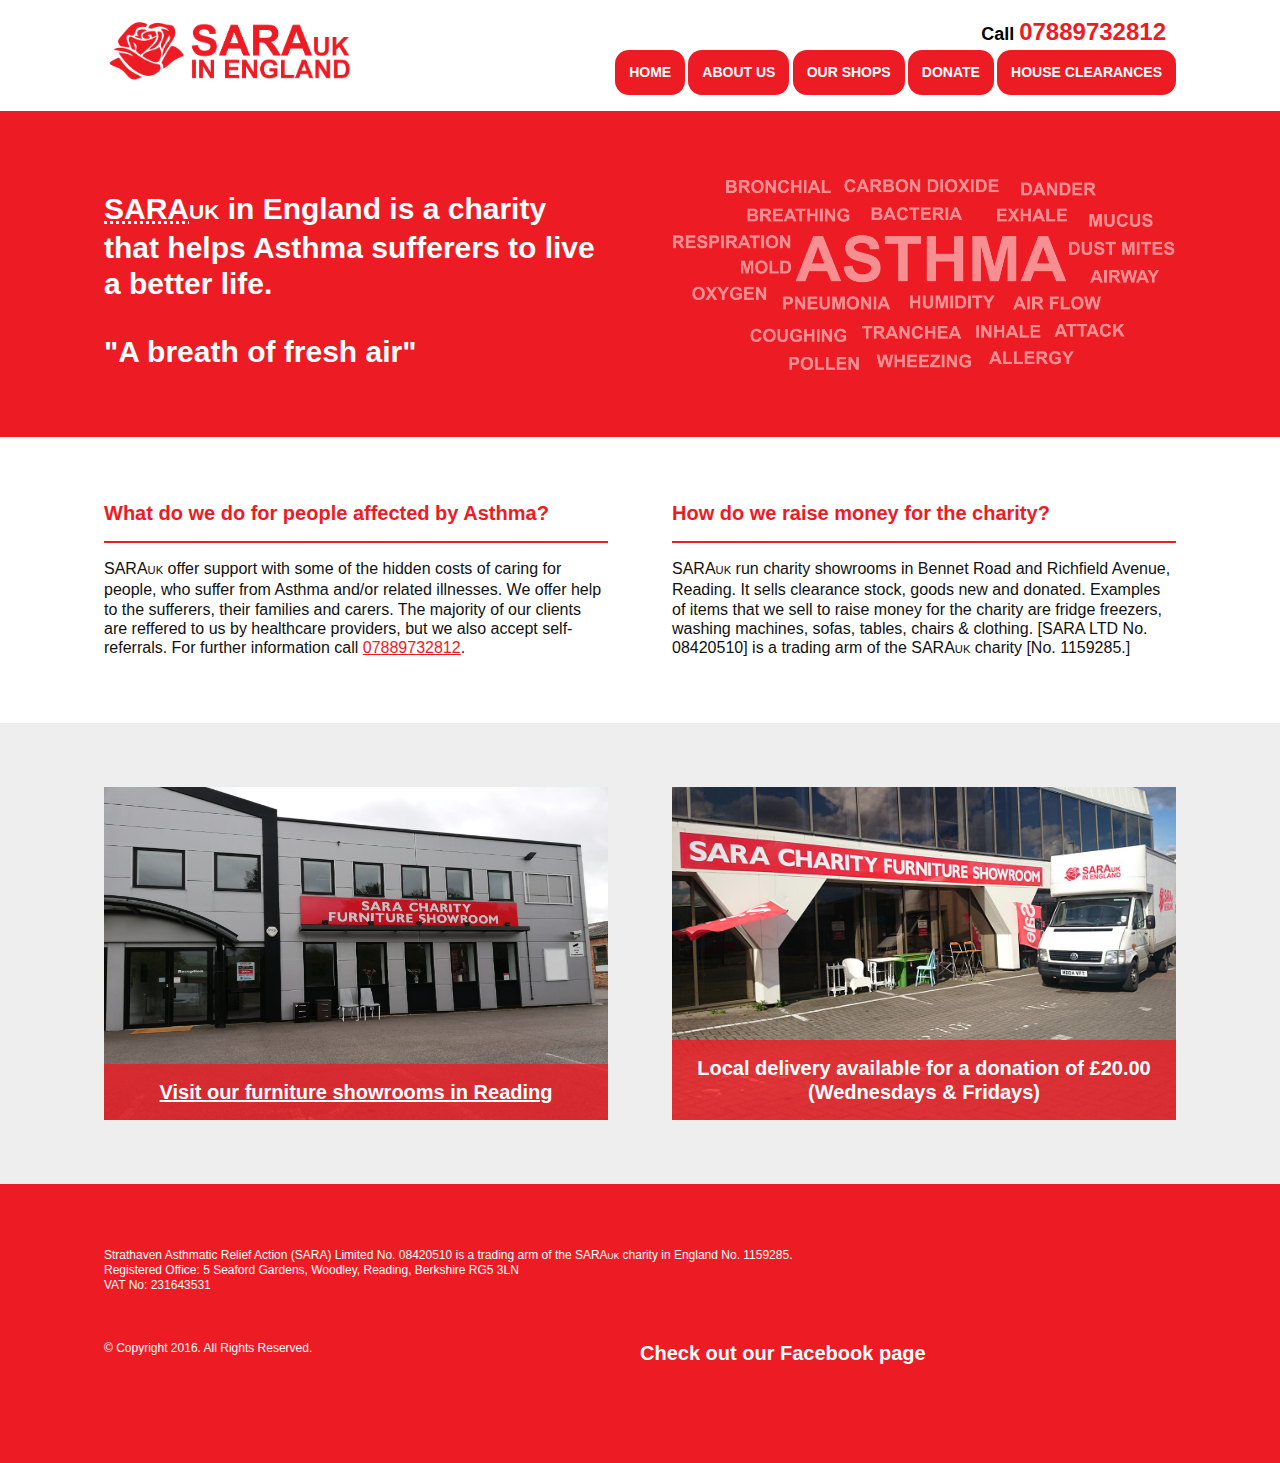
<file: index.html>
<!DOCTYPE html>
<html lang="en-GB">
<head>
    <meta charset="utf-8">
    <title>SARA UK in England - The charity that supports Asthma sufferers, their carers and families. </title>
    <meta name="description" content="#{content}"/>
    <meta http-equiv="X-UA-Compatible" content="IE=edge,chrome=1">
    <meta name="viewport" content="width=device-width, initial-scale=1.0, maximum-scale=1.0, user-scalable=no">
    <meta name="mobile-web-app-capable" content="yes">
    <!--[if lte IE 9]>
    <meta http-equiv="refresh" content="0;url=/error/upgradebrowser/"><![endif]-->
    <link rel="icon" href="./sara-uk-in-england-favicon.ico">
    <link rel="shortcut" href="./sara-uk-england-icon-57x57.png">
    <link rel="apple-touch-icon-precomposed" sizes="114x114" href="./sara-uk-england-icon-114x114.png">
    <link rel="apple-touch-icon-precomposed" sizes="72x72" href="./sara-uk-england-icon-72x72.png">
    <link rel="apple-touch-icon-precomposed" href="./sara-uk-england-icon-57x57.png">
    <link rel="stylesheet" href="./sources/css/styles.min.css"><link rel="stylesheet" href="https://use.fontawesome.com/releases/v5.3.1/css/all.css" integrity="sha384-mzrmE5qonljUremFsqc01SB46JvROS7bZs3IO2EmfFsd15uHvIt+Y8vEf7N7fWAU" crossorigin="anonymous">
    <link rel="stylesheet" href="https://use.fontawesome.com/releases/v5.3.1/css/all.css" integrity="sha384-mzrmE5qonljUremFsqc01SB46JvROS7bZs3IO2EmfFsd15uHvIt+Y8vEf7N7fWAU" crossorigin="anonymous">

    <!-- Last Update 12/09/2018 -->

</head>
<body class="horizontal fixed" id="home">
<div id="detectDevice" hidden></div>
<div id="cookieNotice"></div>
<div id="hamburgerNavDimmer"></div>
<div id="hamburgerNav">
    <nav>
        <ul>
            <li class="first"><a href="./" title="Home page">Home</a></li>
            <li><a href="./about-us.html" title="About Us page">About Us</a></li>
            <li><a href="./our-shops.html" title="Our Shop page">Our Shops</a></li>
            <li><a href="./donate.html" title="Donate page">Donate</a></li>
            <li><a href="./house-clearances.html" title="House Clearances page">House Clearances</a></li>
        </ul>
    </nav>
</div>
<div id="body">
    <div class="row" id="pageHeader">
        <header class="contain">
            <div class="column margin-0 s-span-6 m-span-4 l-span-3 xl-span-3" id="logo">
                <div class="content"><a href="./" title="Home page"><img src="./sources/images/sara-uk-england-logo.png"
                                                                         width="300" alt="SARA UK in England Logo"></a>
                </div>
            </div>
            <div class="column margin-0 s-span-6 m-span-8 l-span-9 xl-span-9">
                <div class="content">
                    <div id="contact">
                        <div class="icon s-show m-show l-hide xl-hide" id="hamburger"></div>
                        <a class="icon s-show m-hide l-hide xl-hide" id="tel" href="tel:+447882437140"></a><span
                            class="s-hide m-show l-show xl-show">Call <a
                            href="tel:+447889732812">07889732812</a></span>
                    </div>
                    <div class="s-hide m-hide l-show xl-show" id="mainNav">
                        <div class="nav">
                            <ul>
                                <li class="first"><a href="./" title="Home page">Home</a></li>
                                <li><a href="./about-us.html" title="About Us page">About Us</a></li>
                                <li><a href="./our-shops.html" title="Our Shop page">Our Shops</a></li>
                                <li><a href="./donate.html" title="Donate page">Donate</a></li>
                                <li><a href="./house-clearances.html" title="House Clearances page">House Clearances</a>
                                </li>
                            </ul>
                        </div>
                    </div>
                </div>
            </div>
        </header>
    </div>
    <div id="page">
        <main>
            <div class="row" id="banner">
                <div class="contain">
                    <div class="column float-right l-span-6 xl-span-6">
                        <div class="content"><img src="./sources/images/asthma-word-cloud.png" alt="Asthma Word Cloud">
                        </div>
                    </div>
                    <div class="column l-span-6 xl-span-6">
                        <div class="content">
                            <h1><abbr title="Strathaven Asthmatic Relief Action">SARA</abbr><span class="uk">UK</span>
                                in England is a charity that helps Asthma sufferers to live a better life. <span
                                        style="display:block;height:2rem"></span>
                                "A breath of fresh air"
                            </h1>
                        </div>
                    </div>
                </div>
            </div>
            <div class="row" id="intro">
                <div class="contain">
                    <div class="column m-span-6 l-span-6 xl-span-6">
                        <div class="content">
                            <h2 class="h1">What do we do for people affected by Asthma?</h2>
                            <p>SARA<span class="uk">UK</span> offer support with some of the hidden costs of caring for
                                people, who suffer from Asthma and/or related illnesses. We offer help to the sufferers,
                                their families and carers. The majority of our clients are reffered to us by healthcare
                                providers, but we also accept self-referrals. For further information call <a
                                        href="tel:+447889732812">07889732812</a>.

                            </p>
                        </div>
                    </div>
                    <div class="column m-span-6 l-span-6 xl-span-6">
                        <div class="content">
                            <h2 class="h1">How do we raise money for the charity?</h2>
                            <p>SARA<span class="uk">UK</span> run charity showrooms in Bennet Road and Richfield Avenue, Reading. It sells
                                clearance stock, goods new and donated. Examples of items that we sell to raise money
                                for the charity are fridge freezers, washing machines, sofas, tables, chairs &amp;
                                clothing. [SARA LTD No. 08420510] is a trading arm of the SARA<span class="uk">UK</span>
                                charity [No. 1159285.]</p>
                        </div>
                    </div>
                </div>
            </div>
            <div class="row" id="promote">
                <div class="contain">
                    <div class="column m-span-6 l-span-6 xl-span-6" id="visit">
                        <div class="content">
                            <aside>
                                <div class="aspect-ratio-6x4"><img
                                        src="./sources/images/richfield-showroom-front.jpg"
                                        alt="Front of Bennet Road Furniture Showroom">
                                    <div class="box overlay-bottom">
                                        <h1 class="center"><a href="./our-shops.html"
                                                              title="Furniture Showrooms">Visit our furniture
                                            showrooms in Reading</a></h1>
                                    </div>
                                </div>
                            </aside>
                        </div>
                    </div>
                    <div class="column m-span-6 l-span-6 xl-span-6" id="delivery">
                        <div class="content">
                            <aside>
                                <div class="aspect-ratio-6x4"><img src="./sources/images/van.jpg"
                                                                   alt="SARA Delivery Van">
                                    <div class="box overlay-bottom">
                                        <h1 class="center">Local delivery available for a donation of £20.00 (Wednesdays
                                            &amp; Fridays)</h1>
                                    </div>
                                </div>
                            </aside>
                        </div>
                    </div>
                </div>
            </div>
        </main>
    </div>
    <div class="row" id="pageFooter">
        <footer class="contain">
            <div class="column m-span-6 l-span-6 xl-span-9" id="company">
                <div class="content"><span class="p">Strathaven Asthmatic Relief Action (SARA) Limited No. 08420510 is a trading arm of the SARA<span
                        class="uk">UK</span> charity in England No. 1159285. <br>Registered Office: 5 Seaford Gardens, Woodley, Reading, Berkshire RG5 3LN <br>VAT No: 231643531</span>
                </div>
            </div>
            <div class="column m-span-6 l-span-6 xl-span-6" id="copyright">
                <div class="content">
                    <p>&copy; Copyright 2016. All Rights Reserved.</p>
                </div>
            </div>
            <div class="column m-span-6 l-span-6 xl-span-6">
                <div class="facebook">
                    <h2 style="color:white">Check out our Facebook page</h2>
                    <a href="https://www.facebook.com/saraukcharity/" target=_blank><i class="fab fa-10x fa-facebook-square"></i></a>
                </div>
            </div>
        </footer>
    </div>
</div>
<script async src="./sources/js/core.min.js"></script>
</body>
</html>
</file>
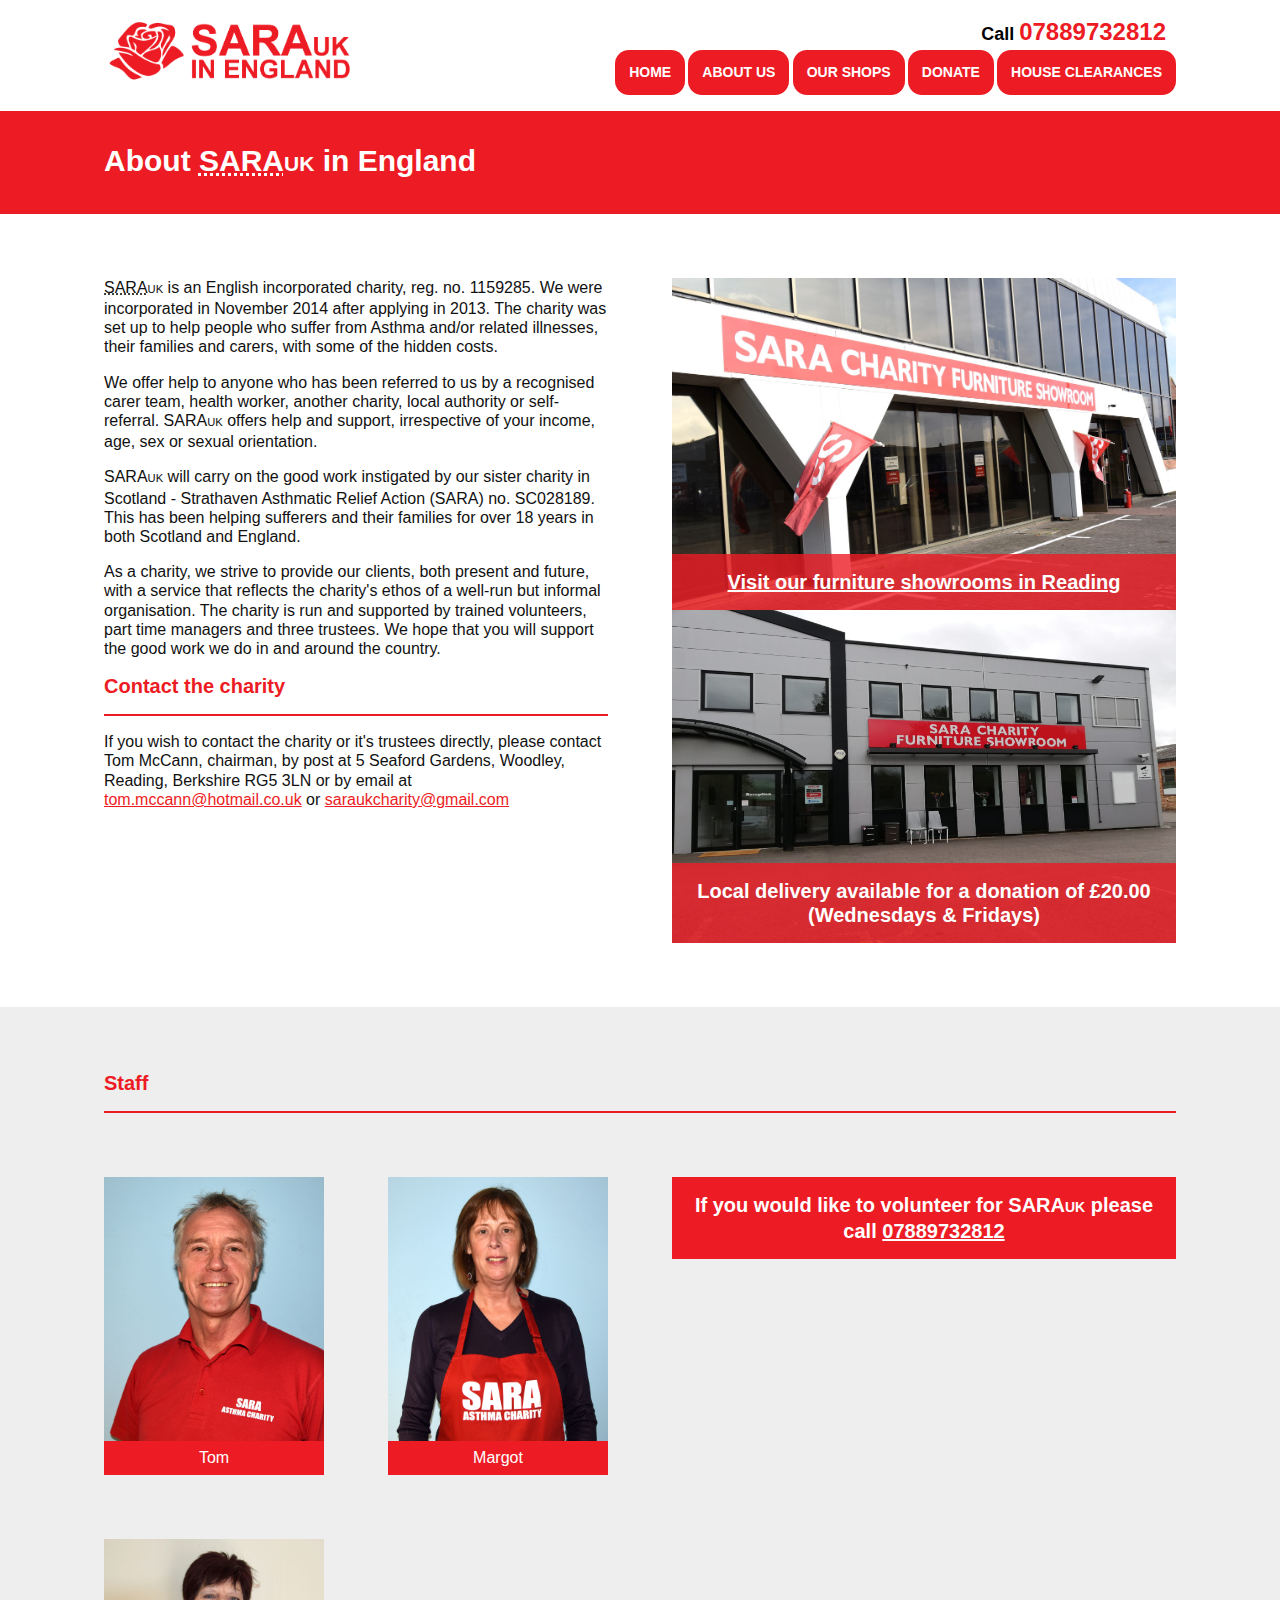
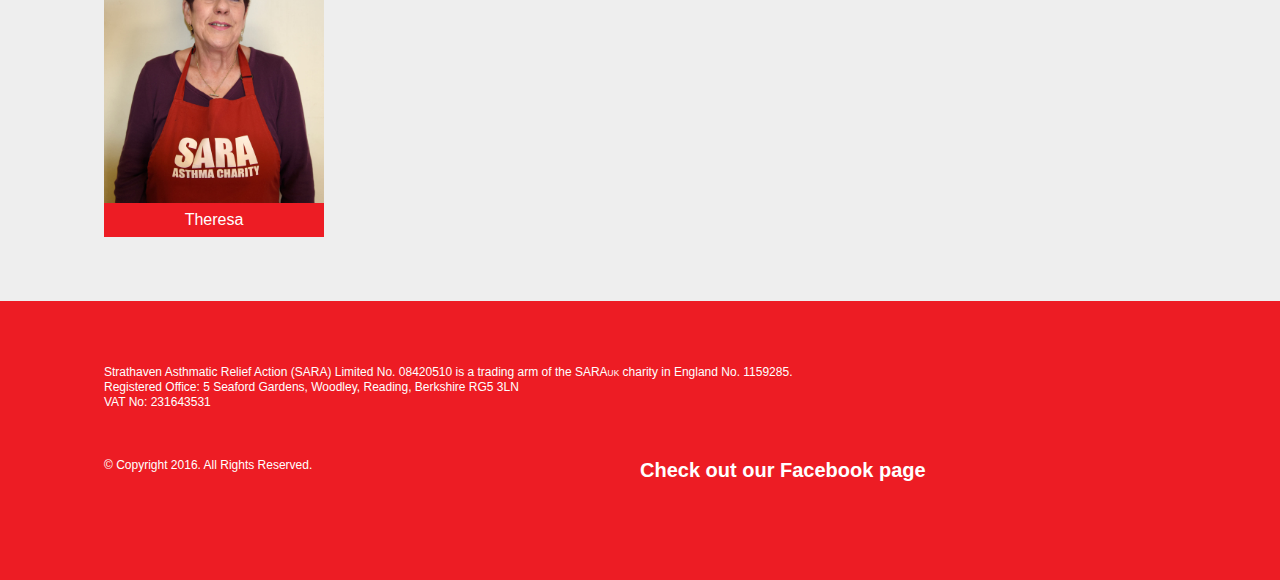
<file: about-us.html>
<!DOCTYPE html>
<html lang="en-GB">
<head>
    <meta charset="utf-8">
    <title>Helping Asthma sufferers and their families for over 15 years </title>
    <meta name="description" content="#{content}"/>
    <meta http-equiv="X-UA-Compatible" content="IE=edge,chrome=1">
    <meta name="viewport" content="width=device-width, initial-scale=1.0, maximum-scale=1.0, user-scalable=no">
    <meta name="mobile-web-app-capable" content="yes">
    <!--[if lte IE 9]>
    <meta http-equiv="refresh" content="0;url=/error/upgradebrowser/"><![endif]-->
    <link rel="icon" href="./sara-uk-in-england-favicon.ico">
    <link rel="shortcut" href="./sara-uk-england-icon-57x57.png">
    <link rel="apple-touch-icon-precomposed" sizes="114x114" href="./sara-uk-england-icon-114x114.png">
    <link rel="apple-touch-icon-precomposed" sizes="72x72" href="./sara-uk-england-icon-72x72.png">
    <link rel="apple-touch-icon-precomposed" href="./sara-uk-england-icon-57x57.png">
    <link rel="stylesheet" href="./sources/css/styles.min.css">
    <link rel="stylesheet" href="https://use.fontawesome.com/releases/v5.3.1/css/all.css" integrity="sha384-mzrmE5qonljUremFsqc01SB46JvROS7bZs3IO2EmfFsd15uHvIt+Y8vEf7N7fWAU" crossorigin="anonymous">
</head>
<body class="horizontal fixed" id="about-us">
<div id="detectDevice" hidden></div>
<div id="cookieNotice"></div>
<div id="hamburgerNavDimmer"></div>
<div id="hamburgerNav">
    <nav>
        <ul>
            <li class="first"><a href="./" title="Home page">Home</a></li>
            <li><a href="./about-us.html" title="About Us page">About Us</a></li>
            <li><a href="./our-shops.html" title="Our Shop page">Our Shops</a></li>
            <li><a href="./donate.html" title="Donate page">Donate</a></li>
            <li><a href="./house-clearances.html" title="House Clearances page">House Clearances</a></li>
        </ul>
    </nav>
</div>
<div id="body">
    <div class="row" id="pageHeader">
        <header class="contain">
            <div class="column margin-0 s-span-6 m-span-4 l-span-3 xl-span-3" id="logo">
                <div class="content"><a href="./" title="Home page"><img src="./sources/images/sara-uk-england-logo.png"
                                                                         width="300" alt="SARA UK in England Logo"></a>
                </div>
            </div>
            <div class="column margin-0 s-span-6 m-span-8 l-span-9 xl-span-9">
                <div class="content">
                    <div id="contact">
                        <div class="icon s-show m-show l-hide xl-hide" id="hamburger"></div>
                        <a class="icon s-show m-hide l-hide xl-hide" id="tel" href="tel:+447889732812"></a><span
                            class="s-hide m-show l-show xl-show">Call <a
                            href="tel:+447889732812">07889732812</a></span>
                    </div>
                    <div class="s-hide m-hide l-show xl-show" id="mainNav">
                        <div class="nav">
                            <ul>
                                <li class="first"><a href="./" title="Home page">Home</a></li>
                                <li><a href="./about-us.html" title="About Us page">About Us</a></li>
                                <li><a href="./our-shops.html" title="Our Shop page">Our Shops</a></li>
                                <li><a href="./donate.html" title="Donate page">Donate</a></li>
                                <li><a href="./house-clearances.html" title="House Clearances page">House Clearances</a>
                                </li>
                            </ul>
                        </div>
                    </div>
                </div>
            </div>
        </header>
    </div>
    <div id="page">
        <main>
            <div class="row" id="banner">
                <div class="contain">
                    <div class="column margin-0">
                        <div class="content">
                            <h1>About <abbr title="Strathaven Asthmatic Relief Action">SARA</abbr><span
                                    class="uk">UK</span> in England</h1>
                        </div>
                    </div>
                </div>
            </div>
            <div class="row" id="about">
                <div class="contain">
                    <div class="column m-span-6 l-span-6 xl-span-6">
                        <div class="content">
                            <p><abbr title="Strathaven Asthmatic Relief Action">SARA</abbr><span class="uk">UK</span> is
                                an English incorporated charity, reg. no. 1159285. We were incorporated in November 2014
                                after applying in 2013. The charity was set up to help people who suffer from Asthma
                                and/or related illnesses, their families and carers, with some of the hidden costs.

                            </p>
                            <p>We offer help to anyone who has been referred to us by a recognised carer team, health
                                worker, another charity, local authority or self-referral. SARA<span
                                        class="uk">UK</span> offers help and support, irrespective of your income, age,
                                sex or sexual orientation. </p>
                            <p>SARA<span class="uk">UK</span> will carry on the good work instigated by our sister
                                charity in Scotland - Strathaven Asthmatic Relief Action (SARA) no. SC028189. This
                                has been helping sufferers and their families for over 18 years in both Scotland and
                                England.</p>
                            <p>As a charity, we strive to provide our clients, both present and future, with a service
                                that reflects the charity's ethos of a well-run but informal organisation. The charity
                                is run and supported by trained volunteers, part time managers and three trustees. We
                                hope that you will support the good work we do in and around the country.</p>
                            <div class="margin-top">
                                <h2 class="h1">Contact the charity</h2>
                                <p>If you wish to contact the charity or it's trustees directly, please contact Tom
                                    McCann, chairman, by post at 5 Seaford Gardens, Woodley, Reading, Berkshire RG5 3LN
                                    or by email at <a href="mailto:tom.mccann@hotmail.co.uk">tom.mccann@hotmail.co.uk</a> or
                                    <a href="mailto:saraukcharity@gmail.com">saraukcharity@gmail.com</a>

                                </p>
                            </div>
                        </div>
                    </div>
                    <div class="column m-span-6 l-span-6 xl-span-6">
                        <div class="content">
                            <aside>
                                <div class="aspect-ratio-6x4"><img
                                        src="./sources/images/front-of-bennet-road-furniture-showroom.jpg"
                                        alt="Front of Bennet Road Furniture Showroom">
                                    <div class="box overlay-bottom">
                                        <h1 class="center"><a href="./our-shops.html"
                                                              title="Furniture Showrooms">Visit our furniture
                                            showrooms in Reading</a></h1>
                                    </div>
                                </div>
                            </aside>
                            <aside>
                                <div class="aspect-ratio-6x4"><img src="./sources/images/richfield-showroom-front.jpg"
                                                                   alt="SARA Delivery Van">
                                    <div class="box overlay-bottom">
                                        <h1 class="center">Local delivery available for a donation of £20.00 (Wednesdays
                                            &amp; Fridays)</h1>
                                    </div>
                                </div>
                            </aside>
                        </div>
                    </div>
                </div>
            </div>
            <section>
                <div class="row" id="staff">
                    <div class="contain">
                        <div class="column">
                            <div class="content">
                                <h1>Staff</h1>
                            </div>
                        </div>
                        <div class="column m-span-6 l-span-6 xl-span-6 margin-0">
                            <div class="column m-span-6 l-span-6 xl-span-6">
                                <div class="content">
                                    <figure><img src="./sources/images/tom.jpg" alt="Tom">
                                        <figcaption>Tom</figcaption>
                                    </figure>
                                </div>
                            </div>
                            <div class="column m-span-6 l-span-6 xl-span-6">
                                <div class="content">
                                    <figure><img src="./sources/images/margot.jpg" alt="Margot">
                                        <figcaption>Margot</figcaption>
                                    </figure>
                                </div>
                            </div>
                            <!-- <div class="column m-span-6 l-span-6 xl-span-6">
                                <div class="content">
                                    <figure><img src="./sources/images/eric.jpg" alt="Eric">
                                        <figcaption>Eric</figcaption>
                                    </figure>
                                </div>
                            </div> -->
                            <div class="column m-span-6 l-span-6 xl-span-6">
                                <div class="content">
                                    <figure><img src="./sources/images/theresa.jpg" alt="Theresa">
                                        <figcaption>Theresa</figcaption>
                                    </figure>
                                </div>
                            </div>
                            <!-- <div class="column m-span-6 l-span-6 xl-span-6">
                                <div class="content">
                                    <figure><img src="./sources/images/sin.jpg" alt="Sin">
                                        <figcaption>Sin</figcaption>
                                    </figure>
                                </div>
                            </div>
                            <div class="column m-span-6 l-span-6 xl-span-6">
                                <div class="content">
                                    <figure><img src="./sources/images/sophie.jpg" alt="Sophie">
                                        <figcaption>Sophie</figcaption>
                                    </figure>
                                </div>
                            </div> -->
                        </div>
                        <div class="column m-span-6 l-span-6 xl-span-6 margin-0">
                            <div class="column">
                                <div class="content">
                                    <aside class="box">
                                        <h1 class="center">If you would like to volunteer for SARA<span
                                                class="uk">UK</span> please call <a
                                                href="tel:+447889732812">07889732812</a>
                                        </h1>
                                    </aside>
                                </div>
                            </div>
                        </div>
                    </div>
                </div>
            </section>
        </main>
    </div>
    <div class="row" id="pageFooter">
        <footer class="contain">
            <div class="column m-span-6 l-span-6 xl-span-9" id="company">
                <div class="content"><span class="p">Strathaven Asthmatic Relief Action (SARA) Limited No. 08420510 is a trading arm of the SARA<span
                        class="uk">UK</span> charity in England No. 1159285. <br>Registered Office: 5 Seaford Gardens, Woodley, Reading, Berkshire RG5 3LN <br>VAT No: 231643531</span>
                </div>
            </div>
            <div class="column m-span-6 l-span-6 xl-span-6" id="copyright">
                <div class="content">
                    <p>&copy; Copyright 2016. All Rights Reserved.</p>
                </div>
            </div>
            <div class="column m-span-6 l-span-6 xl-span-6">
                <div class="facebook">
                    <h2 style="color:white">Check out our Facebook page</h2>
                    <a href="https://www.facebook.com/saraukcharity/" target=_blank><i class="fab fa-10x fa-facebook-square"></i></a>
                </div>
            </div>
        </footer>
    </div>
</div>
<script async src="./sources/js/core.min.js"></script>
</body>
</html>
</file>
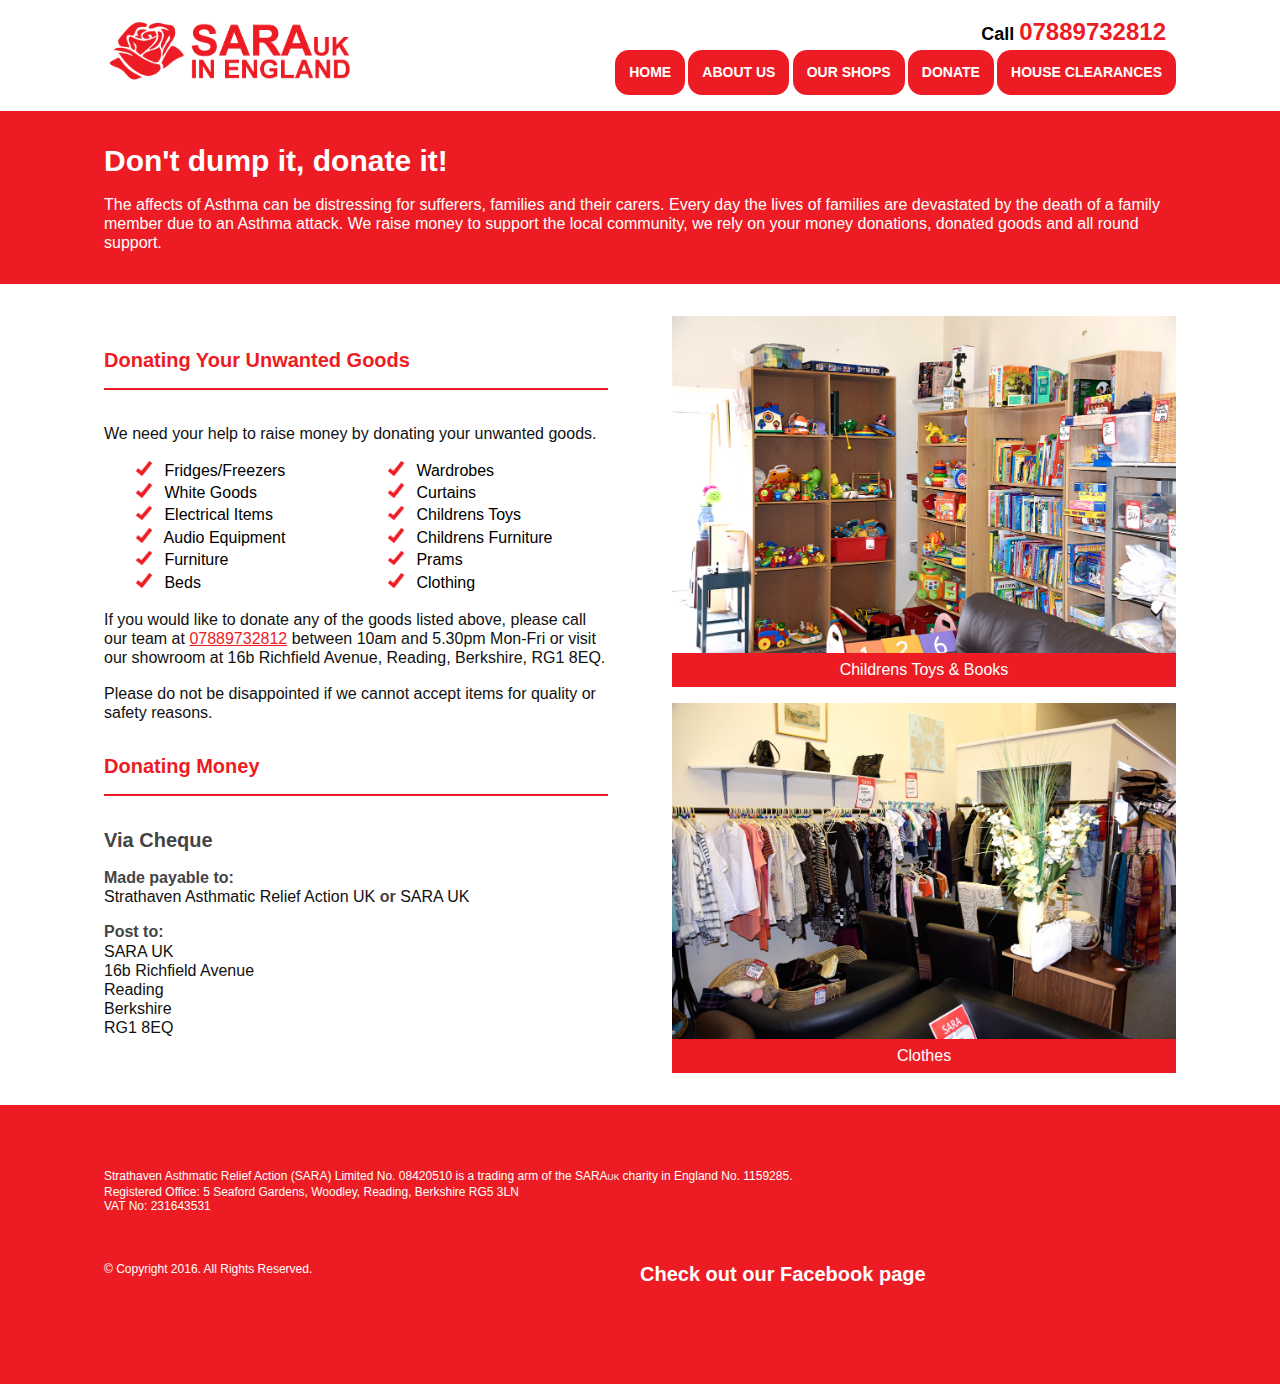
<file: donate.html>
<!DOCTYPE html>
<html lang="en-GB">
<head>
    <meta charset="utf-8">
    <title>Donate your unwanted items to Sara UK in England</title>
    <meta name="description" content="#{content}"/>
    <meta http-equiv="X-UA-Compatible" content="IE=edge,chrome=1">
    <meta name="viewport" content="width=device-width, initial-scale=1.0, maximum-scale=1.0, user-scalable=no">
    <meta name="mobile-web-app-capable" content="yes">
    <!--[if lte IE 9]>
    <meta http-equiv="refresh" content="0;url=/error/upgradebrowser/"><![endif]-->
    <link rel="icon" href="./sara-uk-in-england-favicon.ico">
    <link rel="shortcut" href="./sara-uk-england-icon-57x57.png">
    <link rel="apple-touch-icon-precomposed" sizes="114x114" href="./sara-uk-england-icon-114x114.png">
    <link rel="apple-touch-icon-precomposed" sizes="72x72" href="./sara-uk-england-icon-72x72.png">
    <link rel="apple-touch-icon-precomposed" href="./sara-uk-england-icon-57x57.png">
    <link rel="stylesheet" href="./sources/css/styles.min.css">
    <link rel="stylesheet" href="https://use.fontawesome.com/releases/v5.3.1/css/all.css" integrity="sha384-mzrmE5qonljUremFsqc01SB46JvROS7bZs3IO2EmfFsd15uHvIt+Y8vEf7N7fWAU" crossorigin="anonymous">
</head>
<body class="horizontal fixed" id="donations">
<div id="detectDevice" hidden></div>
<div id="cookieNotice"></div>
<div id="hamburgerNavDimmer"></div>
<div id="hamburgerNav">
    <nav>
        <ul>
            <li class="first"><a href="./" title="Home page">Home</a></li>
            <li><a href="./about-us.html" title="About Us page">About Us</a></li>
            <li><a href="./our-shops.html" title="Our Shop page">Our Shops</a></li>
            <li><a href="./donate.html" title="Donate page">Donate</a></li>
            <li><a href="./house-clearances.html" title="House Clearances page">House Clearances</a></li>
        </ul>
    </nav>
</div>
<div id="body">
    <div class="row" id="pageHeader">
        <header class="contain">
            <div class="column margin-0 s-span-6 m-span-4 l-span-3 xl-span-3" id="logo">
                <div class="content"><a href="./" title="Home page"><img src="./sources/images/sara-uk-england-logo.png"
                                                                         width="300" alt="SARA UK in England Logo"></a>
                </div>
            </div>
            <div class="column margin-0 s-span-6 m-span-8 l-span-9 xl-span-9">
                <div class="content">
                    <div id="contact">
                        <div class="icon s-show m-show l-hide xl-hide" id="hamburger"></div>
                        <a class="icon s-show m-hide l-hide xl-hide" id="tel" href="tel:+447882437140"></a><span
                            class="s-hide m-show l-show xl-show">Call <a
                            href="tel:+447889732812">07889732812</a></span>
                    </div>
                    <div class="s-hide m-hide l-show xl-show" id="mainNav">
                        <div class="nav">
                            <ul>
                                <li class="first"><a href="./" title="Home page">Home</a></li>
                                <li><a href="./about-us.html" title="About Us page">About Us</a></li>
                                <li><a href="./our-shops.html" title="Our Shop page">Our Shops</a></li>
                                <li><a href="./donate.html" title="Donate page">Donate</a></li>
                                <li><a href="./house-clearances.html" title="House Clearances page">House Clearances</a>
                                </li>
                            </ul>
                        </div>
                    </div>
                </div>
            </div>
        </header>
    </div>
    <div id="page">
        <main>
            <div class="row" id="banner">
                <div class="contain">
                    <div class="column margin-0">
                        <div class="content">
                            <h1>Don't dump it, donate it!</h1>
                            <p>The affects of Asthma can be distressing for sufferers, families and their carers. Every
                                day the lives of families are devastated by the death of a family member due to an
                                Asthma attack. We raise money to support the local community, we rely on your money
                                donations, donated goods and all round support.</p>
                        </div>
                    </div>
                </div>
            </div>
            <div class="row">
                <div class="contain">
                    <div class="column l-span-6 xl-span-6 margin-0">
                        <div class="column">
                            <div class="content">
                                <h2 class="h1">Donating Your Unwanted Goods</h2><br>
                                <p>We need your help to raise money by donating your unwanted goods.</p>
                                <div class="donate-items clearfix">
                                    <div class="column xl-span-6 margin-0">
                                        <div class="content">
                                            <ul class="block-list">
                                                <li><img src="./sources/images/red-tick.png" width="16" height="16"
                                                         alt="Tick Icon"> Fridges/Freezers
                                                </li>
                                                <li><img src="./sources/images/red-tick.png" width="16" height="16"
                                                         alt="Tick Icon"> White Goods
                                                </li>
                                                <li><img src="./sources/images/red-tick.png" width="16" height="16"
                                                         alt="Tick Icon"> Electrical Items
                                                </li>
                                                <li><img src="./sources/images/red-tick.png" width="16" height="16"
                                                         alt="Tick Icon"> Audio Equipment
                                                </li>
                                                <li><img src="./sources/images/red-tick.png" width="16" height="16"
                                                         alt="Tick Icon"> Furniture
                                                </li>
                                                <li><img src="./sources/images/red-tick.png" width="16" height="16"
                                                         alt="Tick Icon"> Beds
                                                </li>
                                            </ul>
                                        </div>
                                    </div>
                                    <div class="column xl-span-6 margin-0">
                                        <div class="content">
                                            <ul class="block-list">
                                                <li><img src="./sources/images/red-tick.png" width="16" height="16"
                                                         alt="Tick Icon"> Wardrobes
                                                </li>
                                                <li><img src="./sources/images/red-tick.png" width="16" height="16"
                                                         alt="Tick Icon"> Curtains
                                                </li>
                                                <li><img src="./sources/images/red-tick.png" width="16" height="16"
                                                         alt="Tick Icon"> Childrens Toys
                                                </li>
                                                <li><img src="./sources/images/red-tick.png" width="16" height="16"
                                                         alt="Tick Icon"> Childrens Furniture
                                                </li>
                                                <li><img src="./sources/images/red-tick.png" width="16" height="16"
                                                         alt="Tick Icon"> Prams
                                                </li>
                                                <li><img src="./sources/images/red-tick.png" width="16" height="16"
                                                         alt="Tick Icon"> Clothing
                                                </li>
                                            </ul>
                                        </div>
                                    </div>
                                </div>
                                <p>If you would like to donate any of the goods listed above, please call our team at <a
                                        href="tel:+447889732812">07889732812</a> between 10am and 5.30pm Mon-Fri or
                                    visit our showroom at 16b Richfield Avenue, Reading, Berkshire, RG1 8EQ.</p>
                                <p>Please do not be disappointed if we cannot accept items for quality or safety
                                    reasons.</p>
                            </div>
                        </div>
                        <div class="column margin-0">
                            <div class="content">
                                <h2 class="h1">Donating Money</h2>
                            </div>
                        </div>
                        <div class="column">
                            <div class="clearfix">
                                <div class="content">
                                    <h3 class="h2">Via Cheque</h3>
                                    <p><strong>Made payable to:</strong> <br>Strathaven Asthmatic Relief Action UK
                                        <strong>or</strong> SARA UK</p>
                                    <p><strong>Post to:</strong> <br>
                                        SARA UK<br>
                                        16b Richfield Avenue<br>
                                        Reading<br>
                                        Berkshire<br>
                                        RG1 8EQ

                                    </p>
                                </div>
                            </div>
                        </div>
                    </div>
                    <div class="column s-hide m-hide l-span-6 xl-span-6 margin-0">
                        <div class="content">
                            <aside>
                                <figure class="margin-bottom"><img src="./sources/images/childrens-toys-and-books.jpg"
                                                                   alt="Childrens toys and books">
                                    <figcaption>Childrens Toys &amp; Books</figcaption>
                                </figure>
                                <figure class="margin-bottom"><img src="./sources/images/clothes.jpg" alt="Clothes">
                                    <figcaption>Clothes</figcaption>
                                </figure>
                            </aside>
                        </div>
                    </div>
                </div>
            </div>
        </main>
    </div>
    <div class="row" id="pageFooter">
        <footer class="contain">
            <div class="column m-span-6 l-span-6 xl-span-9" id="company">
                <div class="content"><span class="p">Strathaven Asthmatic Relief Action (SARA) Limited No. 08420510 is a trading arm of the SARA<span
                        class="uk">UK</span> charity in England No. 1159285. <br>Registered Office: 5 Seaford Gardens, Woodley, Reading, Berkshire RG5 3LN <br>VAT No: 231643531</span>
                </div>
            </div>
            <div class="column m-span-6 l-span-6 xl-span-6" id="copyright">
                <div class="content">
                    <p>&copy; Copyright 2016. All Rights Reserved.</p>
                </div>
            </div>
            <div class="column m-span-6 l-span-6 xl-span-6">
                <div class="facebook">
                    <h2 style="color:white">Check out our Facebook page</h2>
                    <a href="https://www.facebook.com/saraukcharity/" target=_blank><i class="fab fa-10x fa-facebook-square"></i></a>
                </div>
            </div>
        </footer>
    </div>
</div>
<script async src="./sources/js/core.min.js"></script>
</body>
</html>
</file>
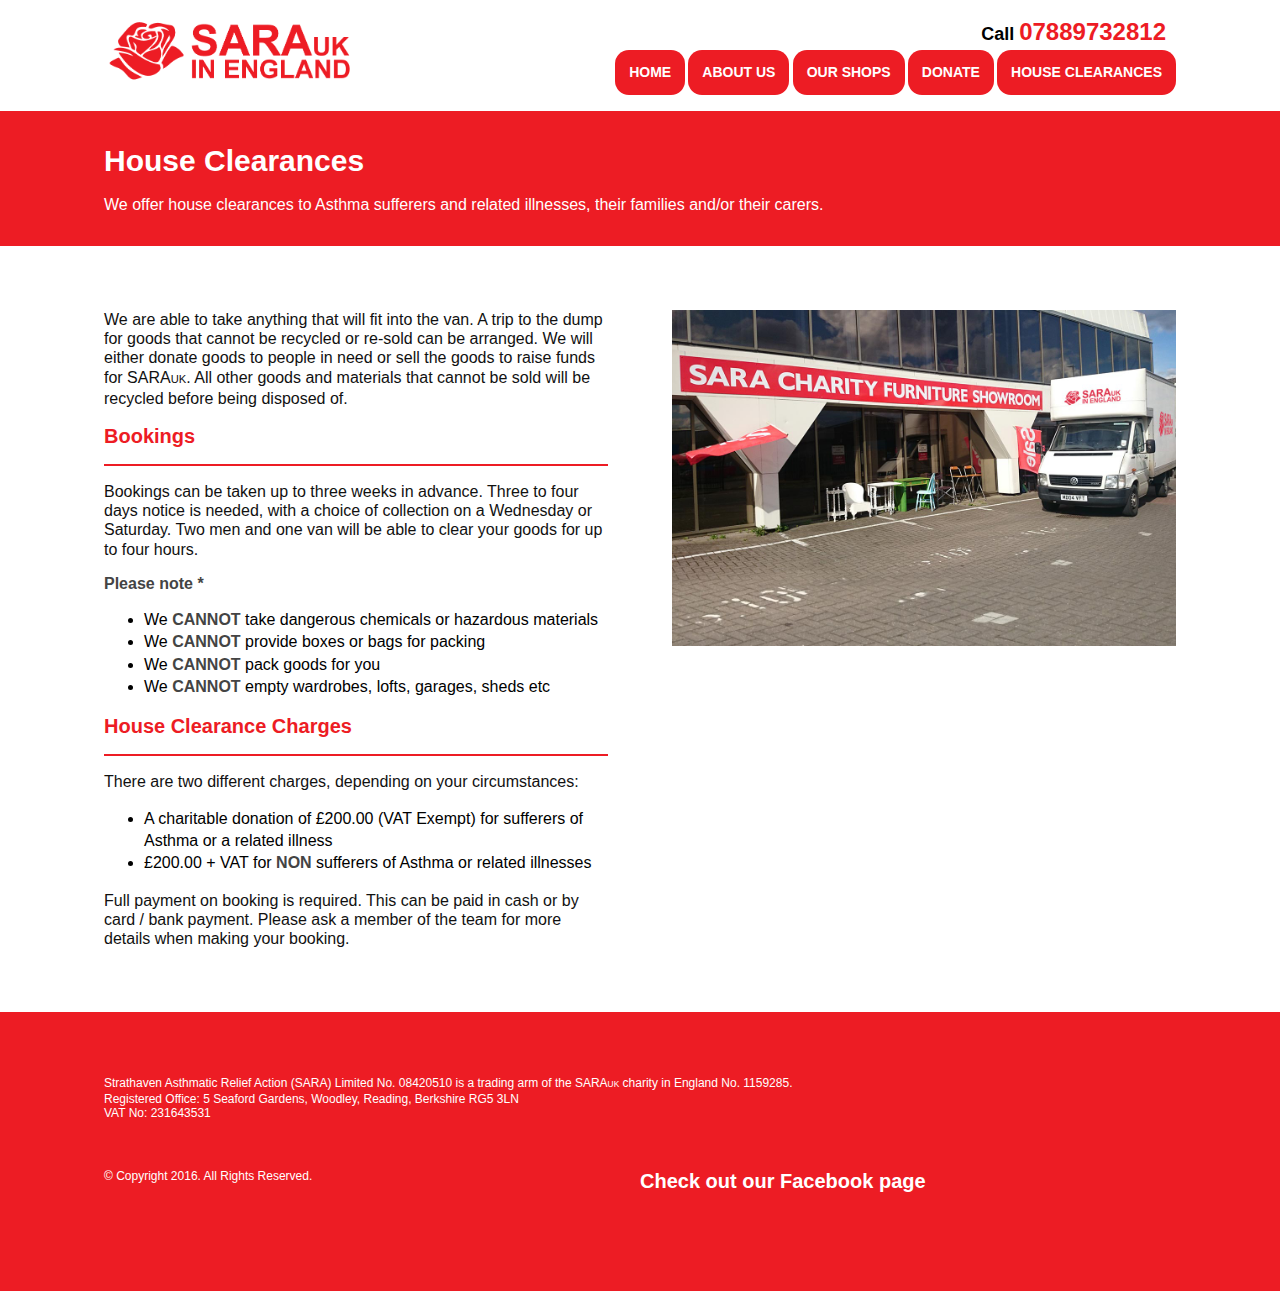
<file: house-clearances.html>
<!DOCTYPE html>
<html lang="en-GB">
<head>
    <meta charset="utf-8">
    <title>Offering house clearances to Asthma sufferers</title>
    <meta name="description" content="#{content}"/>
    <meta http-equiv="X-UA-Compatible" content="IE=edge,chrome=1">
    <meta name="viewport" content="width=device-width, initial-scale=1.0, maximum-scale=1.0, user-scalable=no">
    <meta name="mobile-web-app-capable" content="yes">
    <!--[if lte IE 9]>
    <meta http-equiv="refresh" content="0;url=/error/upgradebrowser/"><![endif]-->
    <link rel="icon" href="./sara-uk-in-england-favicon.ico">
    <link rel="shortcut" href="./sara-uk-england-icon-57x57.png">
    <link rel="apple-touch-icon-precomposed" sizes="114x114" href="./sara-uk-england-icon-114x114.png">
    <link rel="apple-touch-icon-precomposed" sizes="72x72" href="./sara-uk-england-icon-72x72.png">
    <link rel="apple-touch-icon-precomposed" href="./sara-uk-england-icon-57x57.png">
    <link rel="stylesheet" href="./sources/css/styles.min.css">
    <link rel="stylesheet" href="https://use.fontawesome.com/releases/v5.3.1/css/all.css" integrity="sha384-mzrmE5qonljUremFsqc01SB46JvROS7bZs3IO2EmfFsd15uHvIt+Y8vEf7N7fWAU" crossorigin="anonymous">
</head>
<body class="horizontal fixed" id="house-clearances">
<div id="detectDevice" hidden></div>
<div id="cookieNotice"></div>
<div id="hamburgerNavDimmer"></div>
<div id="hamburgerNav">
    <nav>
        <ul>
            <li class="first"><a href="./" title="Home page">Home</a></li>
            <li><a href="./about-us.html" title="About Us page">About Us</a></li>
            <li><a href="./our-shops.html" title="Our Shop page">Our Shops</a></li>
            <li><a href="./donate.html" title="Donate page">Donate</a></li>
            <li><a href="./house-clearances.html" title="House Clearances page">House Clearances</a></li>
        </ul>
    </nav>
</div>
<div id="body">
    <div class="row" id="pageHeader">
        <header class="contain">
            <div class="column margin-0 s-span-6 m-span-4 l-span-3 xl-span-3" id="logo">
                <div class="content"><a href="./" title="Home page"><img src="./sources/images/sara-uk-england-logo.png"
                                                                         width="300" alt="SARA UK in England Logo"></a>
                </div>
            </div>
            <div class="column margin-0 s-span-6 m-span-8 l-span-9 xl-span-9">
                <div class="content">
                    <div id="contact">
                        <div class="icon s-show m-show l-hide xl-hide" id="hamburger"></div>
                        <a class="icon s-show m-hide l-hide xl-hide" id="tel" href="tel:+447882437140"></a><span
                            class="s-hide m-show l-show xl-show">Call <a
                            href="tel:+447889732812">07889732812</a></span>
                    </div>
                    <div class="s-hide m-hide l-show xl-show" id="mainNav">
                        <div class="nav">
                            <ul>
                                <li class="first"><a href="./" title="Home page">Home</a></li>
                                <li><a href="./about-us.html" title="About Us page">About Us</a></li>
                                <li><a href="./our-shops.html" title="Our Shop page">Our Shops</a></li>
                                <li><a href="./donate.html" title="Donate page">Donate</a></li>
                                <li><a href="./house-clearances.html" title="House Clearances page">House Clearances</a>
                                </li>
                            </ul>
                        </div>
                    </div>
                </div>
            </div>
        </header>
    </div>
    <div id="page">
        <main>
            <div class="row" id="banner">
                <div class="contain">
                    <div class="column margin-0">
                        <div class="content">
                            <h1>House Clearances</h1>
                            <p>We offer house clearances to Asthma sufferers and related illnesses, their families
                                and/or their carers.</p>
                        </div>
                    </div>
                </div>
            </div>
            <div class="row">
                <div class="contain">
                    <div class="column l-span-6 xl-span-6">
                        <div class="content">
                            <p>We are able to take anything that will fit into the van. A trip to the dump for goods
                                that cannot be recycled or re-sold can be arranged. We will either donate goods to
                                people in need or sell the goods to raise funds for SARA<span class="uk">UK</span>. All
                                other goods and materials that cannot be sold will be recycled before being disposed of.
                            </p>
                            <h2 class="h1">Bookings</h2>
                            <p>Bookings can be taken up to three weeks in advance. Three to four days notice is needed,
                                with a choice of collection on a Wednesday or Saturday. Two men and one van will be able
                                to clear your goods for up to four hours.<br></p>
                            <span><strong>Please note *</strong></span>
                            <ul>
                                <li>We <strong>CANNOT</strong> take dangerous chemicals or hazardous materials</li>
                                <li>We <strong>CANNOT</strong> provide boxes or bags for packing</li>
                                <li>We <strong>CANNOT</strong> pack goods for you</li>
                                <li>We <strong>CANNOT</strong> empty wardrobes, lofts, garages, sheds etc</li>
                            </ul>
                            <h2 class="h1">House Clearance Charges</h2>
                            <p>There are two different charges, depending on your circumstances:</p>
                            <ul>
                                <li>A charitable donation of £200.00 (VAT Exempt) for sufferers of Asthma or a related
                                    illness
                                </li>
                                <li>£200.00 + VAT for <strong>NON</strong> sufferers of Asthma or related illnesses</li>
                            </ul>
                            <p>
                                Full payment on booking is required. This can be paid in cash or by card / bank payment.
                                Please ask a member of the team for more details when making your booking.

                            </p>
                        </div>
                    </div>
                    <div class="column s-hide m-hide l-span-6 xl-span-6">
                        <div class="content"><img src="./sources/images/van.jpg" alt="SARA Delivery Van"></div>
                    </div>
                </div>
            </div>
        </main>
    </div>
    <div class="row" id="pageFooter">
        <footer class="contain">
            <div class="column m-span-6 l-span-6 xl-span-9" id="company">
                <div class="content"><span class="p">Strathaven Asthmatic Relief Action (SARA) Limited No. 08420510 is a trading arm of the SARA<span
                        class="uk">UK</span> charity in England No. 1159285. <br>Registered Office: 5 Seaford Gardens, Woodley, Reading, Berkshire RG5 3LN <br>VAT No: 231643531</span>
                </div>
            </div>
            <div class="column m-span-6 l-span-6 xl-span-6" id="copyright">
                <div class="content">
                    <p>&copy; Copyright 2016. All Rights Reserved.</p>
                </div>
            </div>
            <div class="column m-span-6 l-span-6 xl-span-6">
                <div class="facebook">
                    <h2 style="color:white">Check out our Facebook page</h2>
                    <a href="https://www.facebook.com/saraukcharity/" target=_blank><i class="fab fa-10x fa-facebook-square"></i></a>
                </div>
            </div>
        </footer>
    </div>
</div>
<script async src="./sources/js/core.min.js"></script>
</body>
</html>
</file>
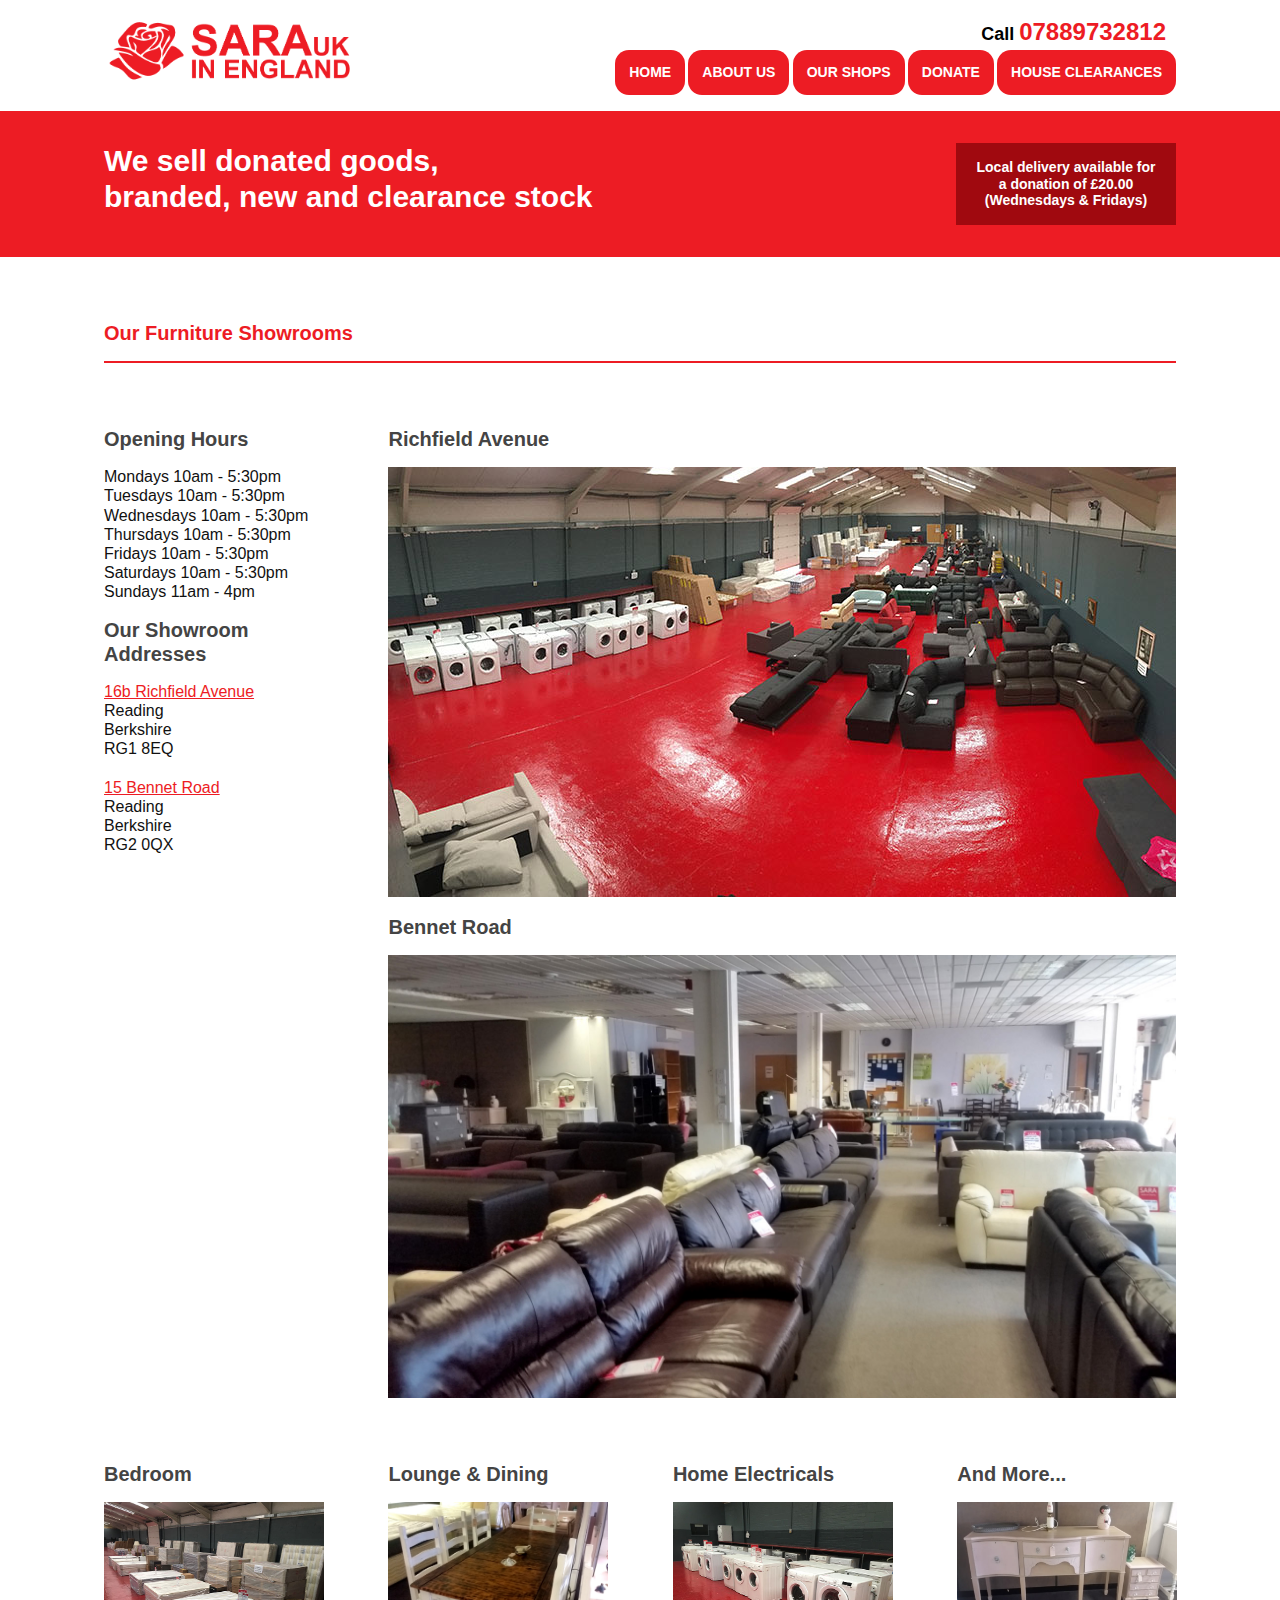
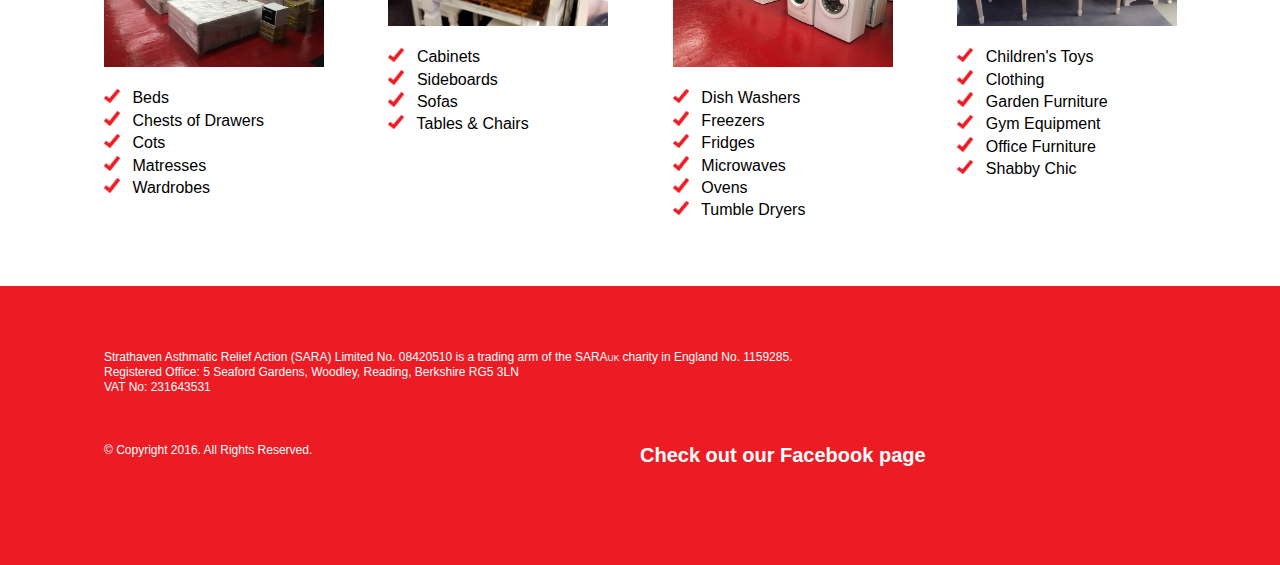
<file: our-shops.html>
<!DOCTYPE html>
<html lang="en-GB">
<head>
    <meta charset="utf-8">
    <title>Visit our furniture showroom in Reading</title>
    <meta name="description"
          content="Selling household furniture and electrical goods in Reading. Visit our showroom today."/>
    <meta http-equiv="X-UA-Compatible" content="IE=edge,chrome=1">
    <meta name="viewport" content="width=device-width, initial-scale=1.0, maximum-scale=1.0, user-scalable=no">
    <meta name="mobile-web-app-capable" content="yes">
    <!--[if lte IE 9]>
    <meta http-equiv="refresh" content="0;url=/error/upgradebrowser/"><![endif]-->
    <link rel="icon" href="./sources/images/sara-uk-in-england-favicon.ico">
    <link rel="shortcut" href="./sources/images//sources/images/sara-uk-england-icon-57x57.png">
    <link rel="apple-touch-icon-precomposed" sizes="114x114" href="./sources/images/sara-uk-england-icon-114x114.png">
    <link rel="apple-touch-icon-precomposed" sizes="72x72" href="./sources/images/sara-uk-england-icon-72x72.png">
    <link rel="apple-touch-icon-precomposed" href="./sources/images/sara-uk-england-icon-57x57.png">
    <link rel="stylesheet" href="./sources/css/styles.min.css">
    <link rel="stylesheet" href="https://use.fontawesome.com/releases/v5.3.1/css/all.css" integrity="sha384-mzrmE5qonljUremFsqc01SB46JvROS7bZs3IO2EmfFsd15uHvIt+Y8vEf7N7fWAU" crossorigin="anonymous">
</head>
<body id="our-shops" class="horizontal fixed">
<div id="detectDevice" hidden></div>
<div id="cookieNotice"></div>
<div id="hamburgerNavDimmer"></div>
<div id="hamburgerNav">
    <nav>
        <ul>
            <li class="first"><a href="./" title="Home page">Home</a></li>
            <li><a href="./about-us.html" title="About Us page">About Us</a></li>
            <li><a href="./our-shops.html" title="Our Shop page">Our Shops</a></li>
            <li><a href="./donate.html" title="Donate page">Donate</a></li>
            <li><a href="./house-clearances.html" title="House Clearances page">House Clearances</a></li>
        </ul>
    </nav>
</div>
<div id="body">
    <div id="pageHeader" class="row">
        <header class="contain">
            <div id="logo" class="column margin-0 s-span-6 m-span-4 l-span-3 xl-span-3">
                <div class="content"><a href="./" title="Home page"><img src="./sources/images/sara-uk-england-logo.png"
                                                                         width="300" alt="SARA UK in England Logo"></a>
                </div>
            </div>
            <div class="column margin-0 s-span-6 m-span-8 l-span-9 xl-span-9">
                <div class="content">
                    <div id="contact">
                        <div id="hamburger" class="icon s-show m-show l-hide xl-hide"></div>
                        <a id="tel" href="tel:+447889732812" class="icon s-show m-hide l-hide xl-hide"></a><span
                            class="s-hide m-show l-show xl-show">Call <a href="tel:+447889732812">07889732812</a></span>
                    </div>
                    <div id="mainNav" class="s-hide m-hide l-show xl-show">
                        <div class="nav">
                            <ul>
                                <li class="first"><a href="./" title="Home page">Home</a></li>
                                <li><a href="./about-us.html" title="About Us page">About Us</a></li>
                                <li><a href="./our-shops.html" title="Our Shop page">Our Shops</a></li>
                                <li><a href="./donate.html" title="Donate page">Donate</a></li>
                                <li><a href="./house-clearances.html" title="House Clearances page">House Clearances</a>
                                </li>
                            </ul>
                        </div>
                    </div>
                </div>
            </div>
        </header>
    </div>
    <div id="page">
        <main>
            <div id="banner" class="row">
                <div class="contain">
                    <div id="heading" class="column l-span-6 xl-span-9 l-margin-0 xl-margin-0">
                        <div class="content">
                            <h1>We sell donated goods, <br class="r">branded, new and clearance stock</h1>
                        </div>
                    </div>
                    <div id="delivery" class="column l-span-6 xl-span-3 l-margin-0 xl-margin-0">
                        <div class="content">
                            <aside>
                                <h1>Local delivery available for a donation of £20.00 (Wednesdays &amp; Fridays)</h1>
                            </aside>
                        </div>
                    </div>
                </div>
            </div>
            <section>
                <div id="bennet-road" class="row">
                    <div class="contain">
                        <div class="column">
                            <div class="content">
                                <h1>Our Furniture Showrooms</h1>
                            </div>
                        </div>
                        <div class="column inline l-span-3 xl-span-3">
                            <div class="content"><span itemscope itemtype="http://schema.org/LocalBusiness">
                      <h2>Opening Hours</h2><span class="p">
                        <time itemprop="openingHours" datetime="Mo 10:00-17:30">Mondays 10am - 5:30pm <br></time>
                        <time itemprop="openingHours" datetime="Tu 10:00-17:30">Tuesdays 10am - 5:30pm <br></time>
                        <time itemprop="openingHours" datetime="We 10:00-17:30">Wednesdays 10am - 5:30pm <br></time>
                        <time itemprop="openingHours" datetime="Th 10:00-17:30">Thursdays 10am - 5:30pm <br></time>
                        <time itemprop="openingHours" datetime="Fr 10:00-17:30">Fridays 10am - 5:30pm <br></time>
                        <time itemprop="openingHours" datetime="Sa 10:00-17:30">Saturdays 10am - 5:30pm <br></time>
                        <time itemprop="openingHours" datetime="Su 11:00-16:00">Sundays 11am - 4pm <br></time></span>
                      <h2>Our Showroom Addresses</h2><span itemprop="address" itemscope itemtype="http://schema.org/PostalAddress"
                                            class="p"><a
                                    href="https://www.google.co.uk/maps/place/16b+Richfield+Ave,+City+Centre,+Reading+RG1+8EQ/@51.4639437,-0.9870175,17z/data=!3m1!4b1!4m5!3m4!1s0x48769b0383ffd931:0x140f32e860ce8d8!8m2!3d51.4639437!4d-0.9848288"
                                    itemprop="streetAddress"
                                    title="Google Maps Location" target="_blank">16b Richfield Avenue</a><br><span
                                    itemprop="addressLocality">Reading <br></span><span itemprop="addressRegion">Berkshire <br></span><span
                                    itemprop="postalCode">RG1 8EQ <br></span><br>

                                    <span itemprop="address" itemscope itemtype="http://schema.org/PostalAddress"
                                            class="p"><a
                                    href="https://www.google.co.uk/maps/place/Bennet+Place,+15+Bennet+Rd,+Reading+RG2+0QX/@51.426438,-0.9787139,17z/data=!4m7!1m4!3m3!1s0x48769c9d8e3642f1:0xe6a21bc39cdfd709!2sBennet+Place,+15+Bennet+Rd,+Reading+RG2+0QX!3b1!3m1!1s0x48769c9d8e3642f1:0xe6a21bc39cdfd709"
                                    itemprop="streetAddress"
                                    title="Google Maps Location" target="_blank">15 Bennet Road</a><br><span
                                    itemprop="addressLocality">Reading <br></span><span itemprop="addressRegion">Berkshire <br></span><span
                                    itemprop="postalCode">RG2 0QX <br></span></span></span></div>
                        </div>
                        <div class="column inline l-span-9 xl-span-9">
                            <div class="content"><h2>Richfield Avenue</h2><img src="./sources/images/pan-rich-showroom.jpg"
                                                      alt="Panoramic of our Richfield Avenue Furniture Showroom, Reading"></div><br>
                            <div class="content"><h2>Bennet Road</h2><img src="./sources/images/inside-bennet-road-furniture-showroom.jpg"
                                                      alt="Sofas at Bennet Road Furniture Showroom, Reading"></div>
                        </div>
                        <div class="column inline m-span-6 l-span-3 xl-span-3">
                            <div class="content">
                                <h2>Bedroom</h2><img src="./sources/images/beds.jpg"
                                                     alt="Bed and Matresses at Richfield Avenue Furniture Showroom, Reading"
                                                     class="p">
                                <ul class="block-list">
                                    <li><img src="./sources/images/red-tick.png" width="16" height="16" alt="Tick Icon">
                                        Beds
                                    </li>
                                    <li><img src="./sources/images/red-tick.png" width="16" height="16" alt="Tick Icon">
                                        Chests of Drawers
                                    </li>
                                    <li><img src="./sources/images/red-tick.png" width="16" height="16" alt="Tick Icon">
                                        Cots
                                    </li>
                                    <li><img src="./sources/images/red-tick.png" width="16" height="16" alt="Tick Icon">
                                        Matresses
                                    </li>
                                    <li><img src="./sources/images/red-tick.png" width="16" height="16" alt="Tick Icon">
                                        Wardrobes
                                    </li>
                                </ul>
                            </div>
                        </div>
                        <div class="column inline m-span-6 l-span-3 xl-span-3">
                            <div class="content">
                                <h2>Lounge &amp; Dining</h2><img src="./sources/images/table-and-chairs.jpg"
                                                                 alt="Table and Chairs at Bennet Road Furniture Showroom, Reading"
                                                                 class="p">
                                <ul class="block-list">
                                    <li><img src="./sources/images/red-tick.png" width="16" height="16" alt="Tick Icon">
                                        Cabinets
                                    </li>
                                    <li><img src="./sources/images/red-tick.png" width="16" height="16" alt="Tick Icon">
                                        Sideboards
                                    </li>
                                    <li><img src="./sources/images/red-tick.png" width="16" height="16" alt="Tick Icon">
                                        Sofas
                                    </li>
                                    <li><img src="./sources/images/red-tick.png" width="16" height="16" alt="Tick Icon">
                                        Tables &amp; Chairs
                                    </li>
                                </ul>
                            </div>
                        </div>
                        <div class="column inline m-span-6 l-span-3 xl-span-3">
                            <div class="content">
                                <h2>Home Electricals</h2><img src="./sources/images/white-goods.jpg"
                                                              alt="Electrical Appliances at Richfield Avenue Furniture Showroom, Reading"
                                                              class="p">
                                <ul class="block-list">
                                    <li><img src="./sources/images/red-tick.png" width="16" height="16" alt="Tick Icon">
                                        Dish Washers
                                    </li>
                                    <li><img src="./sources/images/red-tick.png" width="16" height="16" alt="Tick Icon">
                                        Freezers
                                    </li>
                                    <li><img src="./sources/images/red-tick.png" width="16" height="16" alt="Tick Icon">
                                        Fridges
                                    </li>
                                    <li><img src="./sources/images/red-tick.png" width="16" height="16" alt="Tick Icon">
                                        Microwaves
                                    </li>
                                    <li><img src="./sources/images/red-tick.png" width="16" height="16" alt="Tick Icon">
                                        Ovens
                                    </li>
                                    <li><img src="./sources/images/red-tick.png" width="16" height="16" alt="Tick Icon">
                                        Tumble Dryers
                                    </li>
                                </ul>
                            </div>
                        </div>
                        <div class="column inline m-span-6 l-span-3 xl-span-3">
                            <div class="content">
                                <h2>And More...</h2><img src="./sources/images/shabby-chic.jpg"
                                                         alt="Electrical Appliances at Bennet Road Furniture Showroom, Reading"
                                                         class="p">
                                <ul class="block-list">
                                    <li><img src="./sources/images/red-tick.png" width="16" height="16" alt="Tick Icon">
                                        Children's Toys
                                    </li>
                                    <li><img src="./sources/images/red-tick.png" width="16" height="16" alt="Tick Icon">
                                        Clothing
                                    </li>
                                    <li><img src="./sources/images/red-tick.png" width="16" height="16" alt="Tick Icon">
                                        Garden Furniture
                                    </li>
                                    <li><img src="./sources/images/red-tick.png" width="16" height="16" alt="Tick Icon">
                                        Gym Equipment
                                    </li>
                                    <li><img src="./sources/images/red-tick.png" width="16" height="16" alt="Tick Icon">
                                        Office Furniture
                                    </li>
                                    <li><img src="./sources/images/red-tick.png" width="16" height="16" alt="Tick Icon">
                                        Shabby Chic
                                    </li>
                                </ul>
                            </div>
                        </div>
                    </div>
                </div>
            </section>
        </main>
    </div>
    <div id="pageFooter" class="row">
        <footer class="contain">
            <div id="company" class="column m-span-6 l-span-6 xl-span-9">
                <div class="content"><span class="p">Strathaven Asthmatic Relief Action (SARA) Limited No. 08420510 is a trading arm of the SARA<span
                        class="uk">UK</span> charity in England No. 1159285. <br>Registered Office: 5 Seaford Gardens, Woodley, Reading, Berkshire RG5 3LN <br>VAT No: 231643531</span>
                </div>
            </div>
            <div id="copyright" class="column m-span-6 l-span-6 xl-span-6">
                <div class="content">
                    <p>&copy; Copyright 2016. All Rights Reserved.</p>
                </div>
            </div>
            <div class="column m-span-6 l-span-6 xl-span-6">
                <div class="facebook">
                    <h2 style="color:white">Check out our Facebook page</h2>
                    <a href="https://www.facebook.com/saraukcharity/" target=_blank><i class="fab fa-10x fa-facebook-square"></i></a>
                </div>
            </div>
        </footer>
    </div>
</div>
<script async src="./sources/js/core.min.js"></script>
</body>
</html>
</file>
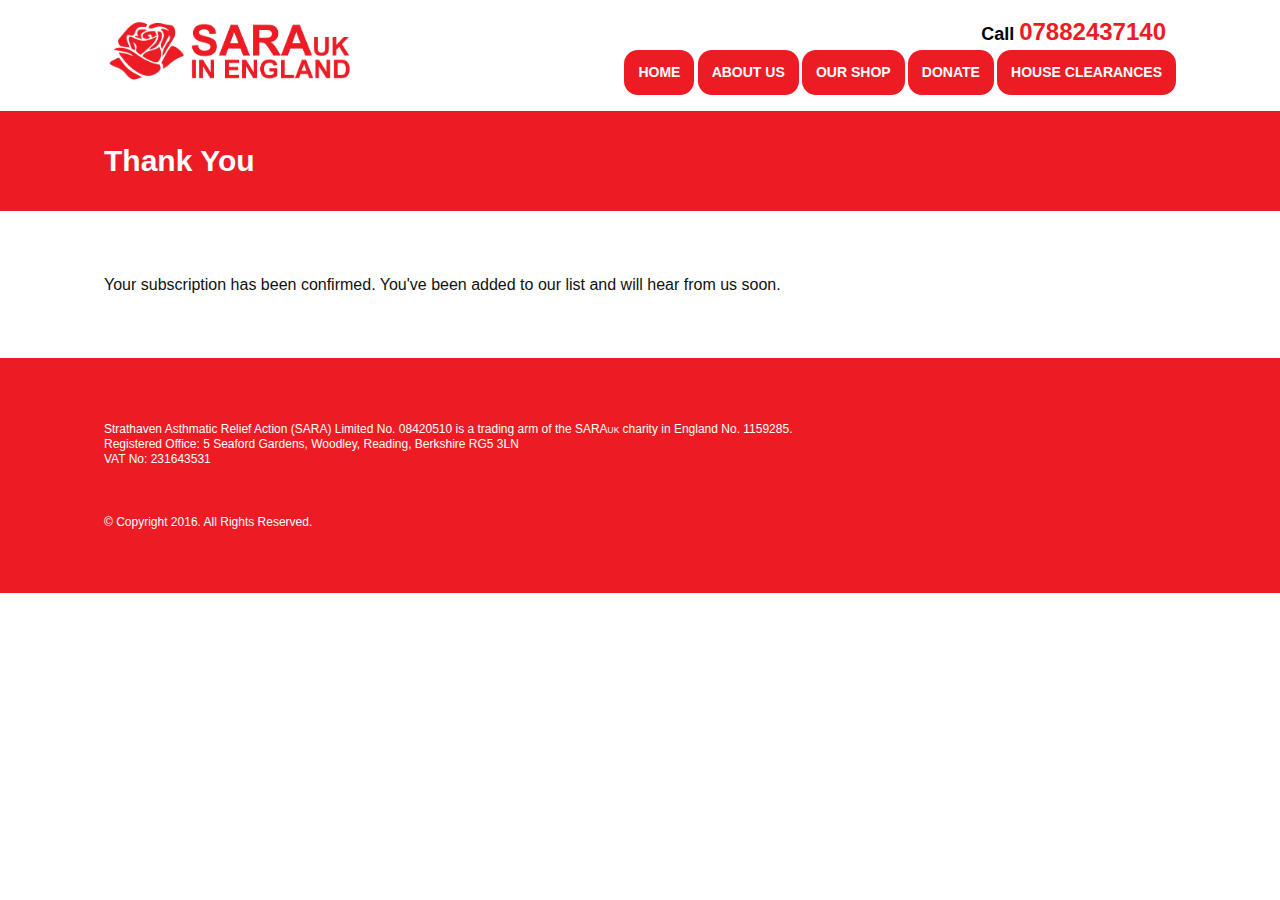
<file: subscribed.html>
<!DOCTYPE html>
<html lang="en-GB">
<head>
    <meta charset="utf-8">
    <title>Thank you for subscribing to the Newsletter</title>
    <meta http-equiv="X-UA-Compatible" content="IE=edge,chrome=1">
    <meta name="viewport" content="width=device-width, initial-scale=1.0, maximum-scale=1.0, user-scalable=no">
    <meta name="mobile-web-app-capable" content="yes">
    <!--[if lte IE 9]>
    <meta http-equiv="refresh" content="0;url=/error/upgradebrowser/"><![endif]-->
    <link rel="icon" href="./sara-uk-in-england-favicon.ico">
    <link rel="shortcut" href="./sara-uk-england-icon-57x57.png">
    <link rel="apple-touch-icon-precomposed" sizes="114x114" href="./sara-uk-england-icon-114x114.png">
    <link rel="apple-touch-icon-precomposed" sizes="72x72" href="./sara-uk-england-icon-72x72.png">
    <link rel="apple-touch-icon-precomposed" href="./sara-uk-england-icon-57x57.png">
    <link rel="stylesheet" href="./sources/css/styles.min.css">
</head>
<body class="horizontal fixed" id="subscribed">
<div id="detectDevice" hidden></div>
<div id="cookieNotice"></div>
<div id="hamburgerNavDimmer"></div>
<div id="hamburgerNav">
    <nav>
        <ul>
            <li class="first"><a href="./" title="Home page">Home</a></li>
            <li><a href="./about-us.html" title="About Us page">About Us</a></li>
            <li><a href="./our-shop.html" title="Our Shop page">Our Shop</a></li>
            <li><a href="./donate.html" title="Donate page">Donate</a></li>
            <li><a href="./house-clearances.html" title="House Clearances page">House Clearances</a></li>
        </ul>
    </nav>
</div>
<div id="body">
    <div class="row" id="pageHeader">
        <header class="contain">
            <div class="column margin-0 s-span-6 m-span-4 l-span-3 xl-span-3" id="logo">
                <div class="content"><a href="./" title="Home page"><img src="./sources/images/sara-uk-england-logo.png"
                                                                         width="300" alt="SARA UK in England Logo"></a>
                </div>
            </div>
            <div class="column margin-0 s-span-6 m-span-8 l-span-9 xl-span-9">
                <div class="content">
                    <div id="contact">
                        <div class="icon s-show m-show l-hide xl-hide" id="hamburger"></div>
                        <a class="icon s-show m-hide l-hide xl-hide" id="tel" href="tel:+447882437140"></a><span
                            class="s-hide m-show l-show xl-show">Call <a
                            href="tel:+447882437140">07882437140</a></span>
                    </div>
                    <div class="s-hide m-hide l-show xl-show" id="mainNav">
                        <div class="nav">
                            <ul>
                                <li class="first"><a href="./" title="Home page">Home</a></li>
                                <li><a href="./about-us.html" title="About Us page">About Us</a></li>
                                <li><a href="./our-shop.html" title="Our Shop page">Our Shop</a></li>
                                <li><a href="./donate.html" title="Donate page">Donate</a></li>
                                <li><a href="./house-clearances.html" title="House Clearances page">House Clearances</a>
                                </li>
                            </ul>
                        </div>
                    </div>
                </div>
            </div>
        </header>
    </div>
    <div id="page">
        <main>
            <article>
                <div class="row" id="banner">
                    <div class="contain">
                        <div class="column margin-0">
                            <div class="content">
                                <h1>Thank You</h1>
                            </div>
                        </div>
                    </div>
                </div>
                <div class="row">
                    <div class="contain">
                        <div class="column">
                            <div class="content">
                                <p>Your subscription has been confirmed. You've been added to our list and will hear
                                    from us soon.</p>
                            </div>
                        </div>
                    </div>
                </div>
            </article>
        </main>
    </div>
    <div class="row" id="pageFooter">
        <footer class="contain">
            <div class="column m-span-6 l-span-6 xl-span-9" id="company">
                <div class="content"><span class="p">Strathaven Asthmatic Relief Action (SARA) Limited No. 08420510 is a trading arm of the SARA<span
                        class="uk">UK</span> charity in England No. 1159285. <br>Registered Office: 5 Seaford Gardens, Woodley, Reading, Berkshire RG5 3LN <br>VAT No: 231643531</span>
                </div>
            </div>
            <div class="column m-span-6 l-span-6 xl-span-6" id="copyright">
                <div class="content">
                    <p>&copy; Copyright 2016. All Rights Reserved.</p>
                </div>
            </div>
        </footer>
    </div>
</div>
<script async src="./sources/js/core.min.js"></script>
</body>
</html>
</file>
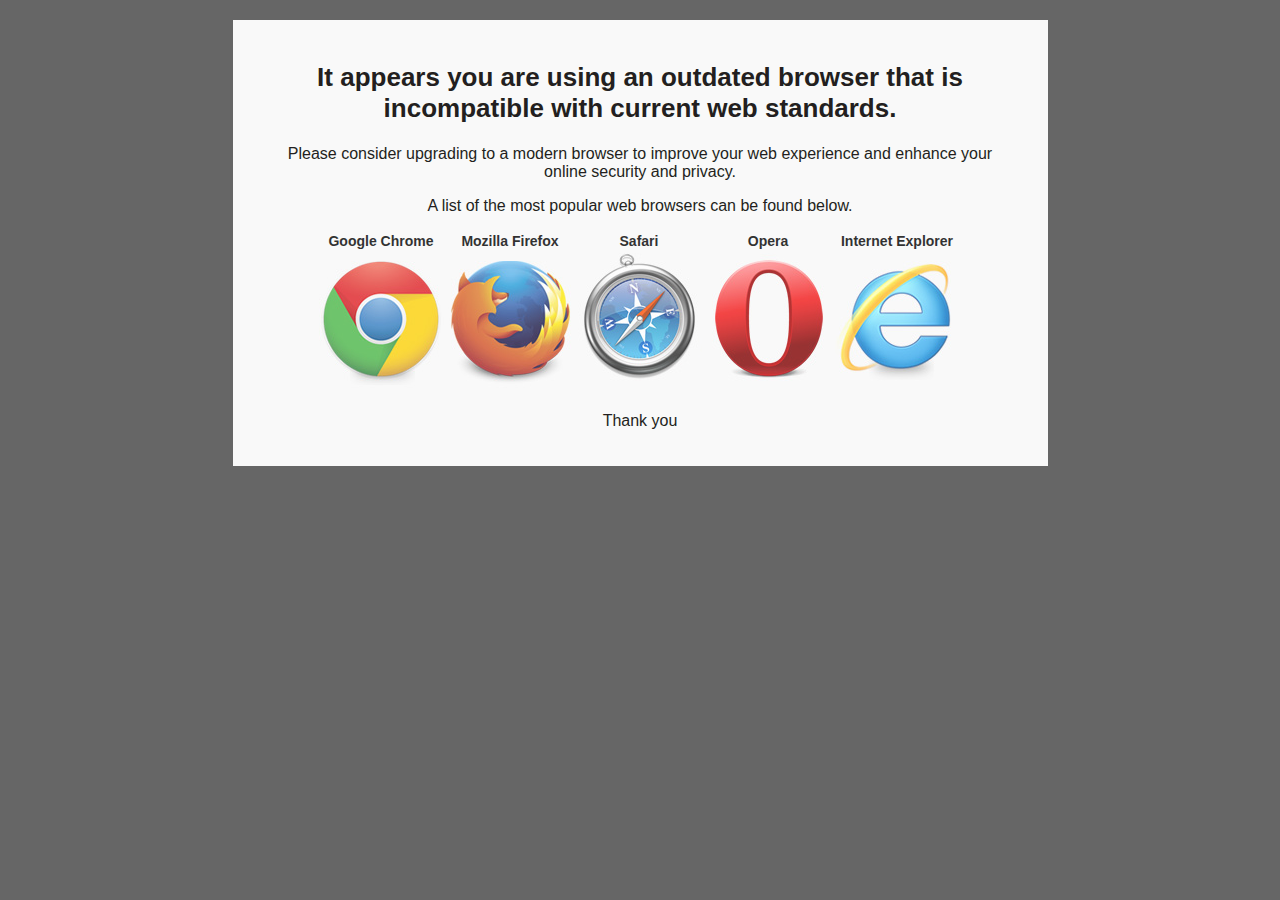
<file: error/upgradebrowser.html>
<html>
  <head>
    <link href="/sources/css/upgrade-browser.min.css" rel="stylesheet" type="text/css"/>
  </head>
  <body>
    <div id="upgrade-wrapper">
      <h2>It appears you are using an outdated browser that is incompatible with current web standards.</h2>
      <p>Please consider upgrading to a modern browser to improve your web experience and enhance your online security and privacy.</p>
      <p>A list of the most popular web browsers can be found below.</p>
      <div id="browser-logos"><a id="chrome" href="http://www.google.com/chrome" target="_blank">Google Chrome</a><a id="firefox" href="http://www.firefox.com/" target="_blank">Mozilla Firefox</a><a id="safari" href="http://www.apple.com/safari/" target="_blank">Safari</a><a id="opera" href="http://www.opera.com/" target="_blank">Opera</a><a id="internetexplorer" href="http://windows.microsoft.com/ie" target="_blank">Internet Explorer</a></div>
      <p>Thank you</p>
    </div>
  </body>
</html>
</file>
<file: sources/css/styles.min.css>
article,aside,details,figcaption,figure,footer,form,header,hgroup,img,main,nav,section,summary{display:block}a{display:inline-block}a img{border:0}figure{margin:0}img{height:auto;margin:0 auto;max-width:100%;-ms-interpolation-mode:bicubic}nav,.nav{box-sizing:border-box;-moz-box-sizing:border-box;-webkit-box-sizing:border-box}nav ul,.nav ul{list-style:none;margin:0;padding:0}nav a,.nav a{display:block;user-select:none;-o-user-select:none;-ms-user-select:none;-moz-user-select:none;-webkit-user-select:none}nav a::selection,nav a::-moz-selection,.nav a::selection,.nav a::-moz-selection{background:transparent}video{display:none}html{font-size:14px;overflow-x:hidden;width:100%;text-size-adjust:100%;-moz-text-size-adjust:100%;-webkit-text-size-adjust:100%;zoom:1;-moz-zoom:1;-webkit-zoom:1}html.hamburger-active{overflow-y:hidden}body{width:100%;margin:0}#detectDevice{display:none;width:0}#cookieNotice{bottom:-100%;border:solid 1px #666;display:none;position:fixed;right:20px;width:160px;padding:20px;color:#FFF;text-align:center;background-color:#000;z-index:100000;transition:bottom .6s ease-in-out;-o-transition:bottom .6s ease-in-out;-moz-transition:bottom .6s ease-in-out;-webkit-transition:bottom .6s ease-in-out}#cookieNotice p{color:#fff;font-family:Arial,Helvetica Neue,Helvetica,sans-serif;font-size:1rem;line-height:1.5rem;margin:0;padding:0}#cookieNotice a{color:#fff}#cookieNotice #closeButton{background-color:#333;border:0;border-radius:0;-moz-border-radius:0;-webkit-border-radius:0;color:#fff;cursor:pointer;font-family:Arial,Helvetica Neue,Helvetica,sans-serif;font-size:1rem;font-weight:100;margin:1em 0 0;padding:.8em 1em;text-transform:inherit}#cookieNotice #closeCookieNotice:hover{background-color:#555}#cookieNotice.show{display:block}#cookieNotice.active{bottom:20px}#hamburgerNavDimmer{background-color:#000;cursor:pointer;display:none;opacity:0;position:fixed;transition:opacity .4s ease-in-out 0s;-o-transition:opacity .4s ease-in-out 0s;-moz-transition:opacity .4s ease-in-out 0s;-webkit-transition:opacity .4s ease-in-out 0s;z-index:99950}#hamburgerNavDimmer.show{display:block}#hamburgerNavDimmer.active{opacity:.8}#hamburgerNav{box-sizing:border-box;-moz-box-sizing:border-box;-webkit-box-sizing:border-box;display:none;height:80%;right:-100%;overflow:hidden;position:fixed;top:10%;transition:right .4s ease-in-out 0s;-o-transition:right .4s ease-in-out 0s;-moz-transition:right .4s ease-in-out 0s;-webkit-transition:right .4s ease-in-out 0s;width:80%;z-index:99960}#hamburgerNav nav,#hamburgerNav .nav{position:relative;width:100%;height:100%;margin:0;padding:0;display:block;overflow-x:hidden;overflow-y:auto}#hamburgerNav nav ul,#hamburgerNav .nav ul{position:relative;display:block;margin:0;padding:0}#hamburgerNav nav ul ul,#hamburgerNav .nav ul ul{display:none}#hamburgerNav nav li,#hamburgerNav .nav li{display:block;position:relative;width:100%;margin:0;padding:0;list-style:none}#hamburgerNav nav a,#hamburgerNav .nav a{position:relative;margin:0;padding:1rem 2rem;line-height:1.2em;text-decoration:none}#hamburgerNav nav .parent>a,#hamburgerNav .nav .parent>a{padding-right:50px}#hamburgerNav nav .expand-button,#hamburgerNav .nav .expand-button{background-attachment:scroll;background-image:url(../images/ui-icons.png);background-position:-40px 0;background-repeat:no-repeat;background-size:auto 40px;-o-background-size:auto 40px;-moz-background-size:auto 40px;-webkit-background-size:auto 40px;height:100%;position:absolute;right:0;top:0;width:40px}#hamburgerNav nav .expand>ul,#hamburgerNav .nav .expand>ul{display:block}#hamburgerNav nav .expand>a>.expand-button,#hamburgerNav .nav .expand>a>.expand-button{background-position:-80px 0}#hamburgerNav nav>ul>li>a,#hamburgerNav .nav>ul>li>a{padding-left:20px}#hamburgerNav nav>ul>li>ul>li>a,#hamburgerNav .nav>ul>li>ul>li>a{padding-left:50px}#hamburgerNav nav>ul>li>ul>li>ul>li>a,#hamburgerNav .nav>ul>li>ul>li>ul>li>a{padding-left:80px}#hamburgerNav nav>ul>li>ul>li>ul>li>ul>li>a,#hamburgerNav .nav>ul>li>ul>li>ul>li>ul>li>a{padding-left:100px}#hamburgerNav.show{display:block}#hamburgerNav.active{right:10%}#body{position:relative}#mainNav{z-index:1000}#mainNav ul{display:block}#mainNav ul ul{display:none;position:absolute}#mainNav ul ul a{text-align:left;white-space:nowrap}#mainNav li{display:block;position:relative;list-style:none}#mainNav li:hover>ul{display:block}#mainNav a{text-decoration:none}.horizontal #mainNav nav>ul ul,.horizontal #mainNav .nav>ul ul{top:100%;left:0}.horizontal #mainNav nav>ul>li,.horizontal #mainNav .nav>ul>li{display:block;float:left}.horizontal #mainNav ul ul ul{top:0;left:100%}.vertical #mainNav{height:100%;left:0;position:fixed;top:0}.vertical #mainNav ul ul{top:0;left:100%}#page{position:relative}.row{box-sizing:border-box;-moz-box-sizing:border-box;-webkit-box-sizing:border-box;position:relative;width:100%}.contain{box-sizing:border-box;-moz-box-sizing:border-box;-webkit-box-sizing:border-box;margin:0 auto}.fixed .contain{width:100%}.fluid .contain{max-width:1200px;width:100%}.contain:after{content:" ";display:table;clear:both}.column{box-sizing:border-box;-moz-box-sizing:border-box;-webkit-box-sizing:border-box;display:block;float:left;position:relative;width:100%}.column.inline{display:inline-block;float:none;margin-right:-4px;vertical-align:top}.content{box-sizing:border-box;-moz-box-sizing:border-box;-webkit-box-sizing:border-box}.center{text-align:center}.clearfix:after{content:" ";display:table;clear:both}.cover,#hamburgerNavDimmer,.aspect-ratio-4x3>video,.aspect-ratio-4x3>iframe,.aspect-ratio-4x3>img,.aspect-ratio-6x4>video,.aspect-ratio-6x4>iframe,.aspect-ratio-6x4>img,.aspect-ratio-16x9>video,.aspect-ratio-16x9>iframe,.aspect-ratio-16x9>img{top:0;right:0;bottom:0;left:0}.first-child,.content :first-child{margin-top:0}.last-child,.content :last-child{margin-bottom:0}.float-left{float:left}.float-right{float:right}.margin-0{margin:0!important}.inline-list,.block-list{list-style:none;margin:0;padding:0}.inline-list li{display:inline-block;margin-right:-4px}.block-list li{display:block}.aspect-ratio-4x3{padding-top:74%}.aspect-ratio-6x4{padding-top:66%}.aspect-ratio-16x9{padding-top:55%}.aspect-ratio-4x3,.aspect-ratio-6x4,.aspect-ratio-16x9{position:relative;width:100%}.aspect-ratio-4x3>video,.aspect-ratio-4x3>iframe,.aspect-ratio-4x3>img,.aspect-ratio-6x4>video,.aspect-ratio-6x4>iframe,.aspect-ratio-6x4>img,.aspect-ratio-16x9>video,.aspect-ratio-16x9>iframe,.aspect-ratio-16x9>img{position:absolute;width:100%;z-index:0}.overlay-bottom{box-sizing:border-box;-moz-box-sizing:border-box;-webkit-box-sizing:border-box;display:block;position:relative;width:100%;z-index:1}.stick-to-top.stuck{position:fixed;top:0}.icon{cursor:pointer;background-image:url(../images/ui-icons.png);background-repeat:no-repeat;background-attachment:scroll;background-size:auto 100%;-o-background-size:auto 100%;-moz-background-size:auto 100%;-webkit-background-size:auto 100%}.icon#tel{background-position:-96px 0}.icon#hamburger{background-position:0 0}@media(min-width:951px){.aspect-ratio-4x3>video,.aspect-ratio-4x3>iframe,.aspect-ratio-4x3>img,.aspect-ratio-6x4>video,.aspect-ratio-6x4>iframe,.aspect-ratio-6x4>img,.aspect-ratio-16x9>video,.aspect-ratio-16x9>iframe,.aspect-ratio-16x9>img{height:100%}.overlay-bottom{bottom:0;position:absolute}}@media(max-width:650px){.s-hide{display:none}.s-show{display:block}.s-span-2{width:16.66667%}.s-span-3{width:25%}.s-span-4{width:33.33333%}.s-span-5{width:41.66667%}.s-span-6{width:50%}.s-span-7{width:58.33333%}.s-span-8{width:66.66667%}.s-span-9{width:75%}.s-span-10{width:83.33333%}.s-span-11{width:91.66667%}}@media(min-width:651px) and (max-width:950px){html{font-size:14px}#detectDevice{width:1px}.fixed .contain{width:600px}.m-hide{display:none}.m-show{display:block}.m-span-2{width:16.66667%}.m-span-3{width:25%}.m-span-4{width:33.33333%}.m-span-5{width:41.66667%}.m-span-6{width:50%}.m-span-7{width:58.33333%}.m-span-8{width:66.66667%}.m-span-9{width:75%}.m-span-10{width:83.33333%}.m-span-11{width:91.66667%}.m-margin-0{margin:0!important}}@media(min-width:951px) and (max-width:1250px){html{font-size:14px}#detectDevice{width:2px}.fixed .contain{width:900px}.l-hide{display:none}.l-show{display:block}.l-span-2{width:16.66667%}.l-span-3{width:25%}.l-span-4{width:33.33333%}.l-span-5{width:41.66667%}.l-span-6{width:50%}.l-span-7{width:58.33333%}.l-span-8{width:66.66667%}.l-span-9{width:75%}.l-span-10{width:83.33333%}.l-span-11{width:91.66667%}.l-margin-0{margin:0!important}}@media(min-width:1251px){html{font-size:16px}#detectDevice{width:3px}.fixed .contain{width:1200px}.xl-hide{display:none}.xl-show{display:block}.xl-span-2{width:16.66667%}.xl-span-3{width:25%}.xl-span-4{width:33.33333%}.xl-span-5{width:41.66667%}.xl-span-6{width:50%}.xl-span-7{width:58.33333%}.xl-span-8{width:66.66667%}.xl-span-9{width:75%}.xl-span-10{width:83.33333%}.xl-span-11{width:91.66667%}.xl-margin-0{margin:0!important}}html{font-family:Arial,Helvetica Neue,Helvetica,sans-serif}.contain{padding:1rem}.column{margin:1rem 0}.content{margin:0 1rem}.margin-bottom{margin-bottom:1rem}.margin-top{margin-top:1rem}a{color:#ed1c24}button,.button{background-color:#ed1c24;border:0;border-radius:1em;-moz-border-radius:1em;-webkit-border-radius:1em;box-sizing:border-box;-moz-box-sizing:border-box;-webkit-box-sizing:border-box;color:#fff;cursor:pointer;display:inline-block;font-size:1.25rem;font-weight:600;padding:.6em .8em;text-align:center;text-decoration:none;text-transform:uppercase}button:hover,.button:hover{background-color:#a0090f;color:#fff}figcaption{background-color:#ed1c24;color:#fff;padding:.5rem;text-align:center}h1,.h1{border-bottom:solid 2px #ed1c24;color:#ed1c24;font-size:1.25rem;font-weight:700;line-height:1.2em;margin:0 0 1rem;padding:0 0 1rem}h2,.h2{color:#444;font-size:1.25rem;line-height:1.2em;margin:0 0 1rem;padding:0}h3{color:#444;font-size:1rem;line-height:1.2em;margin:0 0 1rem;padding:0}hr{border:solid 1px #ed1c24;height:0}input,textarea{background-color:#fff;border:0;box-sizing:border-box;-moz-box-sizing:border-box;-webkit-box-sizing:border-box;color:#111;display:block;font-size:16px;margin:0 0 1rem;padding:.6rem;width:100%}li{line-height:1.4em}li img{display:inline-block;margin-right:.5rem}nav a,.nav a{background-color:#ed1c24;border-radius:1em;-moz-border-radius:1em;-webkit-border-radius:1em;color:#fff;font-family:Arial,Helvetica Neue,Helvetica,sans-serif;font-size:14px;font-weight:700;line-height:1.2em;padding:1em;text-transform:uppercase}nav a:hover,.nav a:hover{background-color:#a0090f}nav a.active,.nav a.active{background-color:#111}p,.p{color:#111;font-size:1rem;line-height:1.2em;margin:0 0 1rem;padding:0}.p{display:inline-block}strong{color:#444}.box{background-color:#ed1c24;padding:1rem}.box h1,.box a{color:#fff}.box h1{border:0;padding:0}.map{background-color:#4d6a79}.uk{font-size:.7em}#hamburgerNav nav{background-color:#fff;border-radius:24px;-moz-border-radius:24px;-webkit-border-radius:24px;padding:1em}#hamburgerNav nav li{margin-bottom:.2em}#hamburgerNav nav a{font-size:16px}#pageHeader{background-color:#fff}#pageHeader .contain{padding-bottom:1rem;padding-top:1rem}#pageHeader .contain .content{margin-bottom:0;margin-top:0}#pageHeader #logo a{display:block}#pageHeader #logo .content{margin-right:0}#pageHeader #contact{display:block;float:right;width:100%}#pageHeader #contact span{float:right;font-size:1.125rem;font-weight:700;line-height:32px;margin-right:10px}#pageHeader #contact span a{font-size:1.5rem;font-weight:700;text-decoration:none}#pageHeader #contact .icon{background-color:#ed1c24;border-radius:4px;-moz-border-radius:4px;-webkit-border-radius:4px;float:right;height:32px;margin-left:5px;width:32px}#pageHeader #mainNav .content{margin-left:0}#pageHeader #mainNav nav,#pageHeader #mainNav .nav{float:right}#pageHeader #mainNav li{margin-left:.2em}#pageHeader #mainNav li.first{margin-left:0}#pageFooter{background-color:#ed1c24}#pageFooter p,#pageFooter .p,#pageFooter a{color:#fff;font-size:12px}#pageFooter #company{margin-bottom:1rem}#pageFooter #newsletter .heading{color:#fff;display:inline-block;font-size:1rem;margin-bottom:1rem}#pageFooter #newsletter button{background-color:transparent;border-bottom:dotted 1px #fff;border-radius:0;-moz-border-radius:0;-webkit-border-radius:0;padding:0;text-align:left}#pageFooter #newsletter button:hover{border-bottom:solid 1px #fff}#pageFooter #terms li{margin-left:1rem}#pageFooter #terms .first{margin-left:0}#banner{background-color:#ed1c24}#banner h1,#banner p{color:#fff}#banner h1{border:0;padding:0;font-size:1.875rem}#home #banner h1{margin-top:1rem;text-align:center}#home #banner img{opacity:.5}#home #promote{background-color:#eee}#about-us #staff{background-color:#eee}#our-shops .r{display:none}#our-shops #delivery .content{background-color:#a0090f;padding:1rem}#our-shops #delivery h1{font-size:14px;text-align:center}#our-shops #delivery .row .row{background-color:#eee}#donations .donate-items{margin-bottom:1rem}#donations .donate-items .content{margin-bottom:0}@media(min-width:651px){#pageFooter #terms .inline-list{float:right}}@media(min-width:951px){.contain{padding:2rem}.column{margin:2rem 0}.content{margin:0 2rem}.box.overlay-bottom{background-color:rgba(237,28,36,.8)}#home #banner h1,#home #banner p{text-align:left}#our-shops #banner .r{display:inline-block}}
</file>
<file: sources/css/upgrade-browser.min.css>
body{background-color:#666}#upgrade-wrapper{width:735px;background-color:#f9f9f9;padding:20px 40px;text-align:center;font-family:Trebuchet MS,Lucida Grande,Lucida Sans Unicode,Lucida Sans,Tahoma,sans-serif;color:#231f20;margin:0 auto;display:block;margin-top:20px}#upgrade-wrapper>h2{font-size:26px}#upgrade-wrapper>p{font-size:16px}#browser-logos{width:655px;height:165px;margin:0 auto}#browser-logos>a{display:block;float:left;height:165px;width:125px;text-decoration:none;font-weight:700;font-size:14px;opacity:.8;filter:alpha(opacity=80);color:#000;margin:2px}#browser-logos>a:hover{opacity:1.0;filter:alpha(opacity=100);color:#231f20}#browser-logos>a:visited{color:#231f20}#browser-logos>a:active{color:#231f20}a#chrome{background:url(/sources/images/browser-icons.jpg) transparent scroll no-repeat 0 20px;margin-left:6px}a#firefox{background:url(/sources/images/browser-icons.jpg) transparent scroll no-repeat -125px 20px}a#safari{background:url(/sources/images/browser-icons.jpg) transparent scroll no-repeat -375px 20px}a#opera{background:url(/sources/images/browser-icons.jpg) transparent scroll no-repeat -250px 20px}a#internetexplorer{background:url(/sources/images/browser-icons.jpg) transparent scroll no-repeat -500px 20px}
</file>
